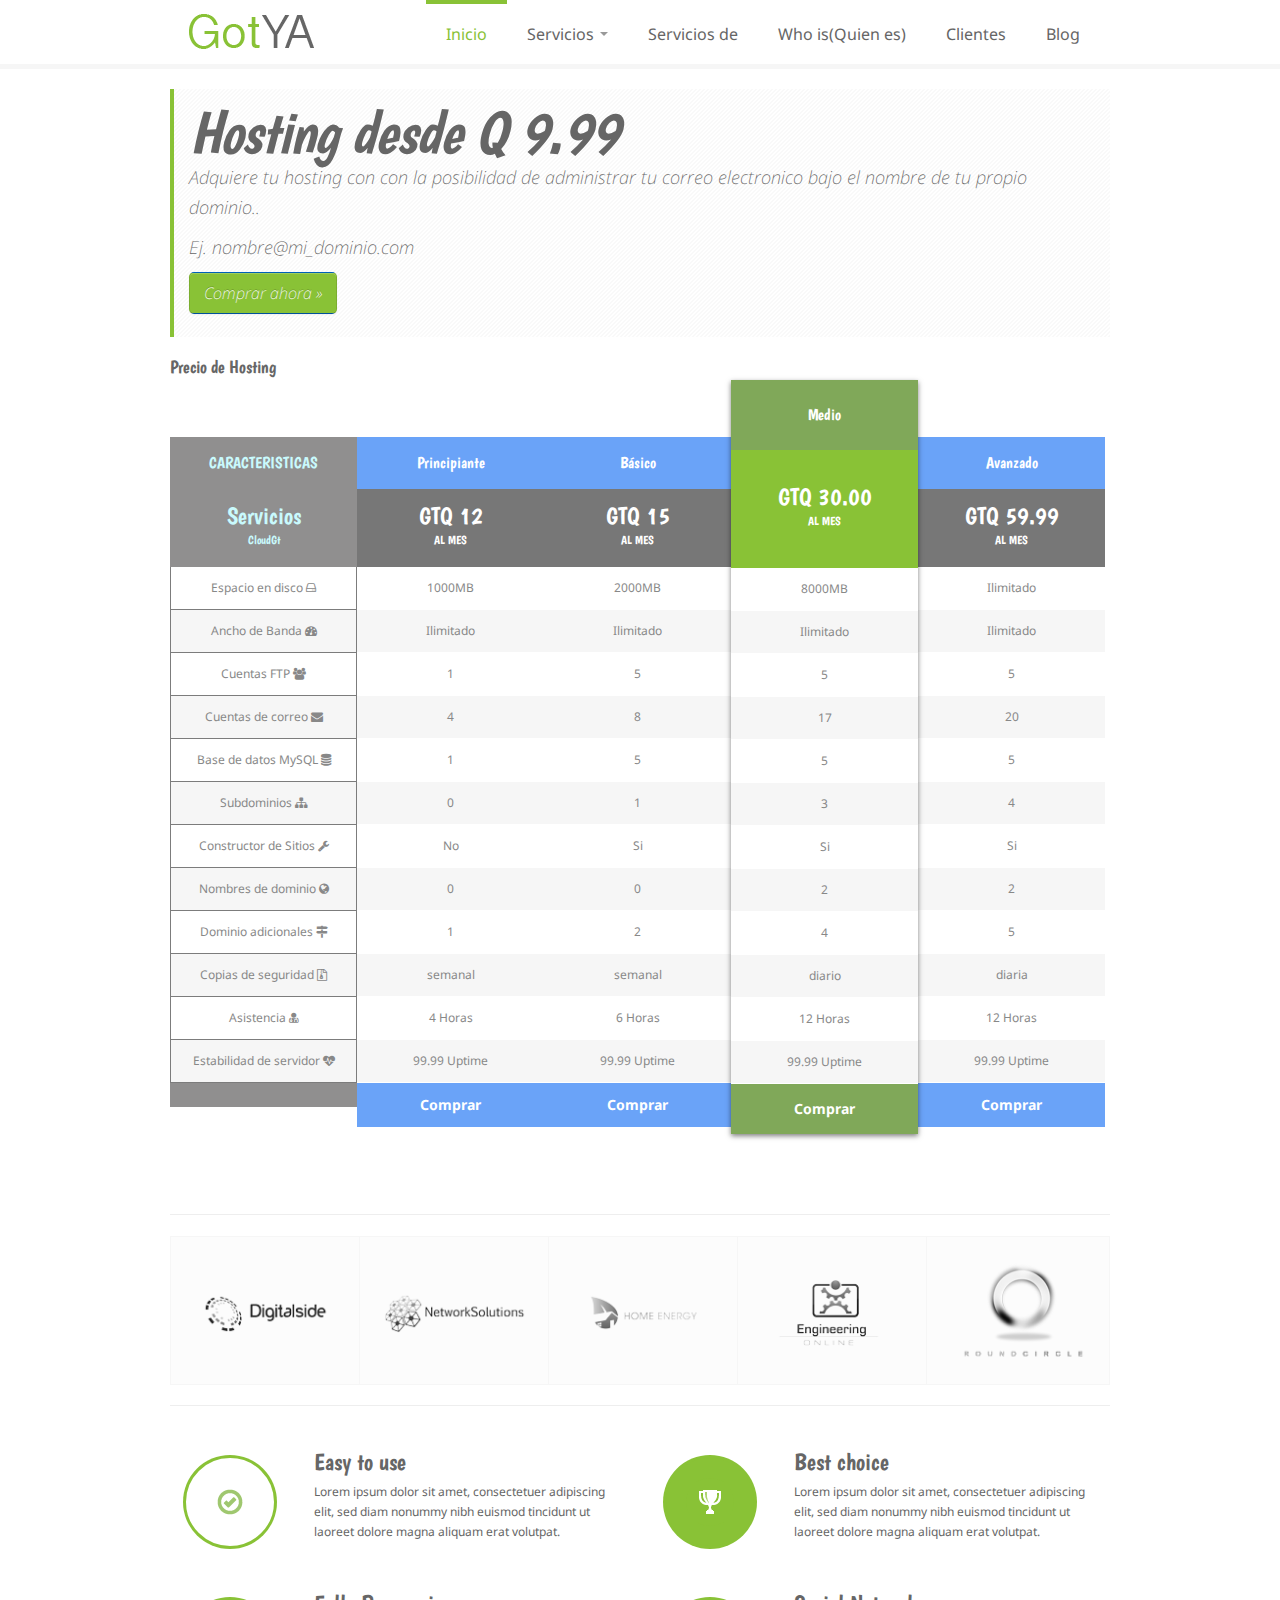
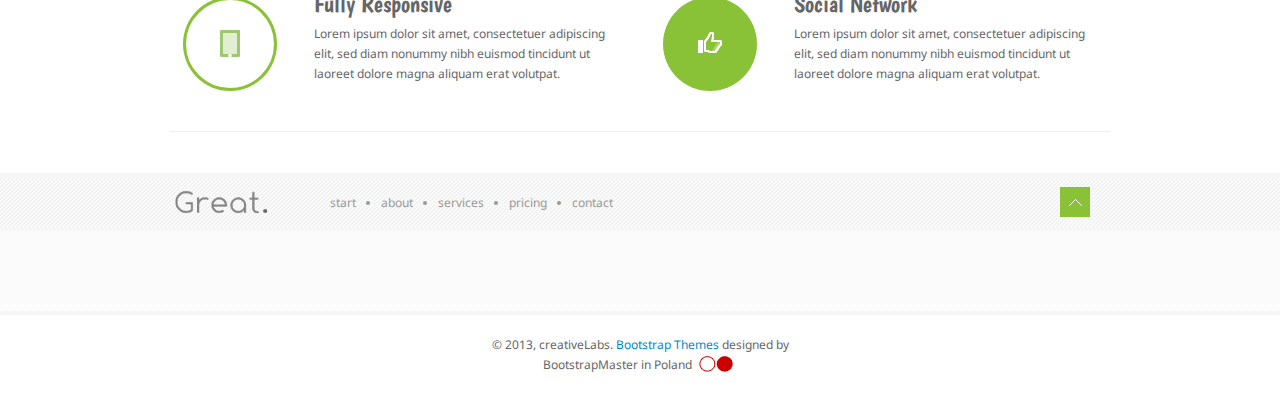
<file: index.html>
<!DOCTYPE html>
<html lang="en">
<head>

	<!-- start: Meta -->
	<meta charset="utf-8">
	<title>CloudGt</title> 
	<meta name="description" content="Hosting guatemala"/>
	<meta name="keywords" content="Hosting, guatemala, barato, free" />
	<meta name="author" content="CloudGT"/>
	<!-- end: Meta -->
	
	<!-- start: Mobile Specific -->
	<meta name="viewport" content="width=device-width, initial-scale=1, maximum-scale=1">
	<!-- end: Mobile Specific -->
	
	<!-- start: Facebook Open Graph -->
	<meta property="og:title" content=""/>
	<meta property="og:description" content=""/>
	<meta property="og:type" content=""/>
	<meta property="og:url" content=""/>
	<meta property="og:image" content=""/>
	<!-- end: Facebook Open Graph -->

    <!-- start: CSS -->
    <link href="css/bootstrap.css" rel="stylesheet">
    <link href="css/bootstrap-responsive.css" rel="stylesheet">
	<link href="css/style.css" rel="stylesheet">
	<link rel="stylesheet" href="css/font-awesome.min.css">
	<link rel="stylesheet" type="text/css" href="http://fonts.googleapis.com/css?family=Droid+Sans:400,700">
	<link rel="stylesheet" type="text/css" href="http://fonts.googleapis.com/css?family=Droid+Serif">
	<link rel="stylesheet" type="text/css" href="http://fonts.googleapis.com/css?family=Boogaloo">
	<link rel="stylesheet" type="text/css" href="http://fonts.googleapis.com/css?family=Economica:700,400italic">
	<!-- end: CSS -->

    <!-- Le HTML5 shim, for IE6-8 support of HTML5 elements -->
    <!--[if lt IE 9]>
      <script src="http://html5shim.googlecode.com/svn/trunk/html5.js"></script>
    <![endif]-->

</head>
<body>
	
	<!--start: Header -->
	<header>
		
		<!--start: Container -->
		<div class="container">
			
			<!--start: Row -->
			<div class="row">
					
				<!--start: Logo -->
				<div class="logo span3">
						
					<a class="brand" href="#"><img src="img/logo.png" alt="Logo"></a>
						
				</div>
				<!--end: Logo -->
					
				<!--start: Navigation -->
				<div class="span9">
					
					<div class="navbar navbar-inverse">
			    		<div class="navbar-inner">
			          		<a class="btn btn-navbar" data-toggle="collapse" data-target=".nav-collapse">
			            		<span class="icon-bar"></span>
			            		<span class="icon-bar"></span>
			            		<span class="icon-bar"></span>
			          		</a>
			          		<div class="nav-collapse collapse">
			            		<ul class="nav">
			              			<li class="active"><a href="index.html">Inicio</a></li>
			              			<li class="dropdown">
			                			<a href="#" class="dropdown-toggle" data-toggle="dropdown">Servicios <b class="caret"></b></a>
			                			<ul class="dropdown-menu">
			                  				<li><a href="#">Diseño web</a></li>
			                  				<li><a href="#">Desarrollo de aplicaciones</a></li>
			                  				<li><a href="#">Hosting</a></li>
			                  				<li class="divider"></li>
			                  				<li class="nav-header">Soporte Técnico</li>
			                  				<li><a href="#">Mantenimiento de equipos</a></li>
			                  				<li><a href="#">Venta de suministros</a></li>
			                			</ul>
			              			</li>
			              			<li><a href="about.html">Servicios de</a></li>
									<li><a href="services.html">Who is(Quien es)</a></li>
									<li><a href="pricing.html">Clientes</a></li>
			              			<li><a href="contact.html">Blog</a></li>
			            		</ul>
			          		</div>
			        	</div>
			      	</div>
					
				</div>	
				<!--end: Navigation -->
					
			</div>
			<!--end: Row -->
			
		</div>
		<!--end: Container-->			
			
	</header>
	<!--end: Header-->
	
	
	<!--start: Wrapper-->
	<div id="wrapper">
				
		<!--start: Container -->
    	<div class="container">
    		<div class="hero-unit">
		        <h1>Hosting desde Q 9.99</h1>
		        <p>Adquiere tu hosting con con la posibilidad de administrar tu correo electronico bajo el nombre de tu propio dominio..</p><p>Ej. nombre@mi_dominio.com</p>
		        <p><a href="#" class="btn btn-primary btn-large">Comprar ahora »</a></p>
	      	</div>
	
			<!--start: Wrapper-->
			<div id="wrapper">
						
				<!-- start: Container -->
				<div class="container">

					<!-- start: Table -->

					<h4>Precio de Hosting</h4>

					<div class="five-tables">
						<div class="pricing-table">
							<div class="color-items">
								<h3>CARACTERISTICAS</h3>
								<h4><span class="price">Servicios</span> <span class="time">CloudGt</span></h4>
								<ul>
									<li>Espacio en disco <i class="fa fa-hdd-o" aria-hidden="true"></i></li>
									<li>Ancho de Banda <i class="fa fa-tachometer" aria-hidden="true"></i></li>
									<li>Cuentas FTP <i class="fa fa-users" aria-hidden="true"></i></li>
									<li>Cuentas de correo <i class="fa fa-envelope" aria-hidden="true"></i></li>
									<li>Base de datos MySQL <i class="fa fa-database" aria-hidden="true"></i></li>
									<li>Subdominios <i class="fa fa-sitemap" aria-hidden="true"></i></li>
									<li>Constructor de Sitios <i class="fa fa-wrench" aria-hidden="true"></i>
</li>
									<li>Nombres de dominio <i class="fa fa-globe" aria-hidden="true"></i></li>
									<li>Dominio adicionales <i class="fa fa-map-signs" aria-hidden="true"></i></li>
									<li>Copias de seguridad <i class="fa fa-file-archive-o" aria-hidden="true"></i>
</li>
									<li>Asistencia <i class="fa fa-user-md" aria-hidden="true"></i></li>
									<li>Estabilidad de servidor <i class="fa fa-heartbeat" aria-hidden="true"></i>
</li>
								</ul>
								<a href="#" class="buy"><span></span></a>
							</div>
						</div>


						<div class="pricing-table">
							<div class="color-666777">
								<h3>Principiante</h3>
								<h4><span class="price">GTQ 12</span> <span class="time">AL MES</span></h4>
								<ul>
									<li>1000MB </li>
									<li>Ilimitado </li>
									<li>1 </li>
									<li>4 </li>
									<li>1 </li>
									<li>0 </li>
									<li>No</li>
									<li>0 </li>
									<li>1 </li>
									<li>semanal</li>
									<li>4 Horas</li>
									<li>99.99 Uptime</li>
								</ul>
								<a href="#" class="buy"><span>Comprar</span></a>
							</div>
						</div>

						<div class="pricing-table">
							<div class="color-666777">
								<h3>Básico</h3>
								<h4><span class="price">GTQ 15</span> <span class="time">AL MES</span></h4>
								<ul>
									<li>2000MB </li>
									<li>Ilimitado </li>
									<li>5 </li>
									<li>8 </li>
									<li>5 </li>
									<li>1 </li>
									<li>Si</li>
									<li>0 </li>
									<li>2 </li>
									<li>semanal</li>
									<li>6 Horas</li>
									<li>99.99 Uptime</li>
								</ul>
								<a href="#" class="buy"><span>Comprar</span></a>
							</div>
						</div>
						<div class="pricing-table best-option">
							<div class="color-custom">
								<h3>Medio</h3>
								<h4><span class="price">GTQ 30.00</span> <span class="time">AL MES</span></h4>
								<ul>
									<li>8000MB </li>
									<li>Ilimitado </li>
									<li>5 </li>
									<li>17 </li>
									<li>5 </li>
									<li>3 </li>
									<li>Si</li>
									<li>2 </li>
									<li>4 </li>
									<li>diario</li>
									<li>12 Horas</li>
									<li>99.99 Uptime</li>
								</ul>
								<a href="#" class="buy"><span>Comprar</span></a>
							</div>
						</div>

						<div class="pricing-table">
							<div class="color-666777">
								<h3>Avanzado</h3>
								<h4><span class="price">GTQ 59.99</span> <span class="time">AL MES</span></h4>
								<ul>
									<li>Ilimitado </li>
									<li>Ilimitado </li>
									<li>5 </li>
									<li>20 </li>
									<li>5 </li>
									<li>4 </li>
									<li>Si</li>
									<li>2 </li>
									<li>5 </li>
									<li>diaria</li>
									<li>12 Horas</li>
									<li>99.99 Uptime</li>
								</ul>
								<a href="#" class="buy"><span>Comprar</span></a>
							</div>
						</div>

					</div>
					<!-- end: Table -->

				</div>
				<!-- end: Container -->

						
			</div>
			<!-- end: Wrapper  -->		

      		
      		
			<hr>
		
			<!-- start Clients List -->	
			<div class="clients-carousel">
		
				<ul class="slides clients">
					<li><img src="img/logos/1.png" alt=""/></li>
					<li><img src="img/logos/2.png" alt=""/></li>	
					<li><img src="img/logos/3.png" alt=""/></li>
					<li><img src="img/logos/4.png" alt=""/></li>
					<li><img src="img/logos/5.png" alt=""/></li>
					<li><img src="img/logos/6.png" alt=""/></li>
					<li><img src="img/logos/7.png" alt=""/></li>
					<li><img src="img/logos/8.png" alt=""/></li>
					<li><img src="img/logos/9.png" alt=""/></li>
					<li><img src="img/logos/10.png" alt=""/></li>		
				</ul>
		
			</div>
			<!-- end Clients List -->
		
			<hr>
			
			<!-- start: Row -->
			<div class="row">
				
				<!-- start: Icon Boxes -->
				<div class="icons-box-vert-container">

					<!-- start: Icon Box Start -->
					<div class="span6">
						<div class="icons-box-vert">
							<i class="ico-ok ico-color circle-color big"></i>
							<div class="icons-box-vert-info">
								<h3>Easy to use</h3>
								<p>Lorem ipsum dolor sit amet, consectetuer adipiscing elit, sed diam nonummy nibh euismod tincidunt ut laoreet dolore magna aliquam erat volutpat.</p>
							</div>
							<div class="clear"></div>
						</div>
					</div>
					<!-- end: Icon Box-->

					<!-- start: Icon Box Start -->
					<div class="span6">
						<div class="icons-box-vert">
							<i class="ico-cup  ico-white circle-color-full big-color"></i>
							<div class="icons-box-vert-info">
								<h3>Best choice</h3>
								<p>Lorem ipsum dolor sit amet, consectetuer adipiscing elit, sed diam nonummy nibh euismod tincidunt ut laoreet dolore magna aliquam erat volutpat.</p>
							</div>
							<div class="clear"></div>
						</div>
					</div>
					<!-- end: Icon Box -->

					<!-- start: Icon Box Start -->
					<div class="span6">
						<div class="icons-box-vert">
							<i class="ico-ipad ico-color circle-color big"></i>
							<div class="icons-box-vert-info">
								<h3>Fully Responsive</h3>
								<p>Lorem ipsum dolor sit amet, consectetuer adipiscing elit, sed diam nonummy nibh euismod tincidunt ut laoreet dolore magna aliquam erat volutpat.</p>
							</div>
							<div class="clear"></div>
						</div>
					</div>
					<!-- end: Icon Box -->

					<!-- start: Icon Box Start -->
					<div class="span6">
						<div class="icons-box-vert">
							<i class="ico-thumbs-up  ico-white circle-color-full big-color"></i>
							<div class="icons-box-vert-info">
								<h3>Social Network</h3>
								<p>Lorem ipsum dolor sit amet, consectetuer adipiscing elit, sed diam nonummy nibh euismod tincidunt ut laoreet dolore magna aliquam erat volutpat.</p>
							</div>
							<div class="clear"></div>
						</div>
					</div>
					<!-- end: Icon Box -->

				</div>
				<!-- end: Icon Boxes -->
				<div class="clear"></div>
			</div>
			<!-- end: Row -->
			
			<hr>
			
		</div>
		<!--end: Container-->
	
	</div>
	<!-- end: Wrapper  -->			

    <!-- start: Footer Menu -->
	<div id="footer-menu" class="hidden-tablet hidden-phone">

		<!-- start: Container -->
		<div class="container">
			
			<!-- start: Row -->
			<div class="row">

				<!-- start: Footer Menu Logo -->
				<div class="span2">
					<div id="footer-menu-logo">
						<a href="#"><img src="img/logo-footer-menu.png" alt="logo" /></a>
					</div>
				</div>
				<!-- end: Footer Menu Logo -->

				<!-- start: Footer Menu Links-->
				<div class="span9">
					
					<div id="footer-menu-links">

						<ul id="footer-nav">

							<li><a href="index.html">Start</a></li>

							<li><a href="about.html">About</a></li>

							<li><a href="services.html">Services</a></li>

							<li><a href="pricing.html">Pricing</a></li>
							
							<li><a href="contact.html">Contact</a></li>

						</ul>

					</div>
					
				</div>
				<!-- end: Footer Menu Links-->

				<!-- start: Footer Menu Back To Top -->
				<div class="span1">
						
					<div id="footer-menu-back-to-top">
						<a href="#"></a>
					</div>
				
				</div>
				<!-- end: Footer Menu Back To Top -->
			
			</div>
			<!-- end: Row -->
			
		</div>
		<!-- end: Container  -->	

	</div>	
	<!-- end: Footer Menu -->

	<!-- start: Footer -->
	<div id="footer">
		
		<!-- start: Container -->
		<div class="container">
			
			<!-- start: Row -->
			<!-- end: Row -->	
			
		</div>
		<!-- end: Container  -->

	</div>
	<!-- end: Footer -->

	<!-- start: Copyright -->
	<div id="copyright">
	
		<!-- start: Container -->
		<div class="container">
		
			<p>
				&copy; 2013, creativeLabs. <a href="http://bootstrapmaster.com" alt="Bootstrap Themes">Bootstrap Themes</a> designed by BootstrapMaster in Poland <img src="img/poland2.png" alt="Poland" style="margin-top:-4px">
			</p>
	
		</div>
		<!-- end: Container  -->
		
	</div>	
	<!-- end: Copyright -->

<!-- start: Java Script -->
<!-- Placed at the end of the document so the pages load faster -->
<script src="js/jquery-1.8.2.js"></script>
<script src="js/bootstrap.js"></script>
<script src="js/flexslider.js"></script>
<script src="js/carousel.js"></script>
<script src="js/jquery.cslider.js"></script>
<script src="js/slider.js"></script>
<script defer="defer" src="js/custom.js"></script>
<!-- end: Java Script -->

</body>
</html>
</file>
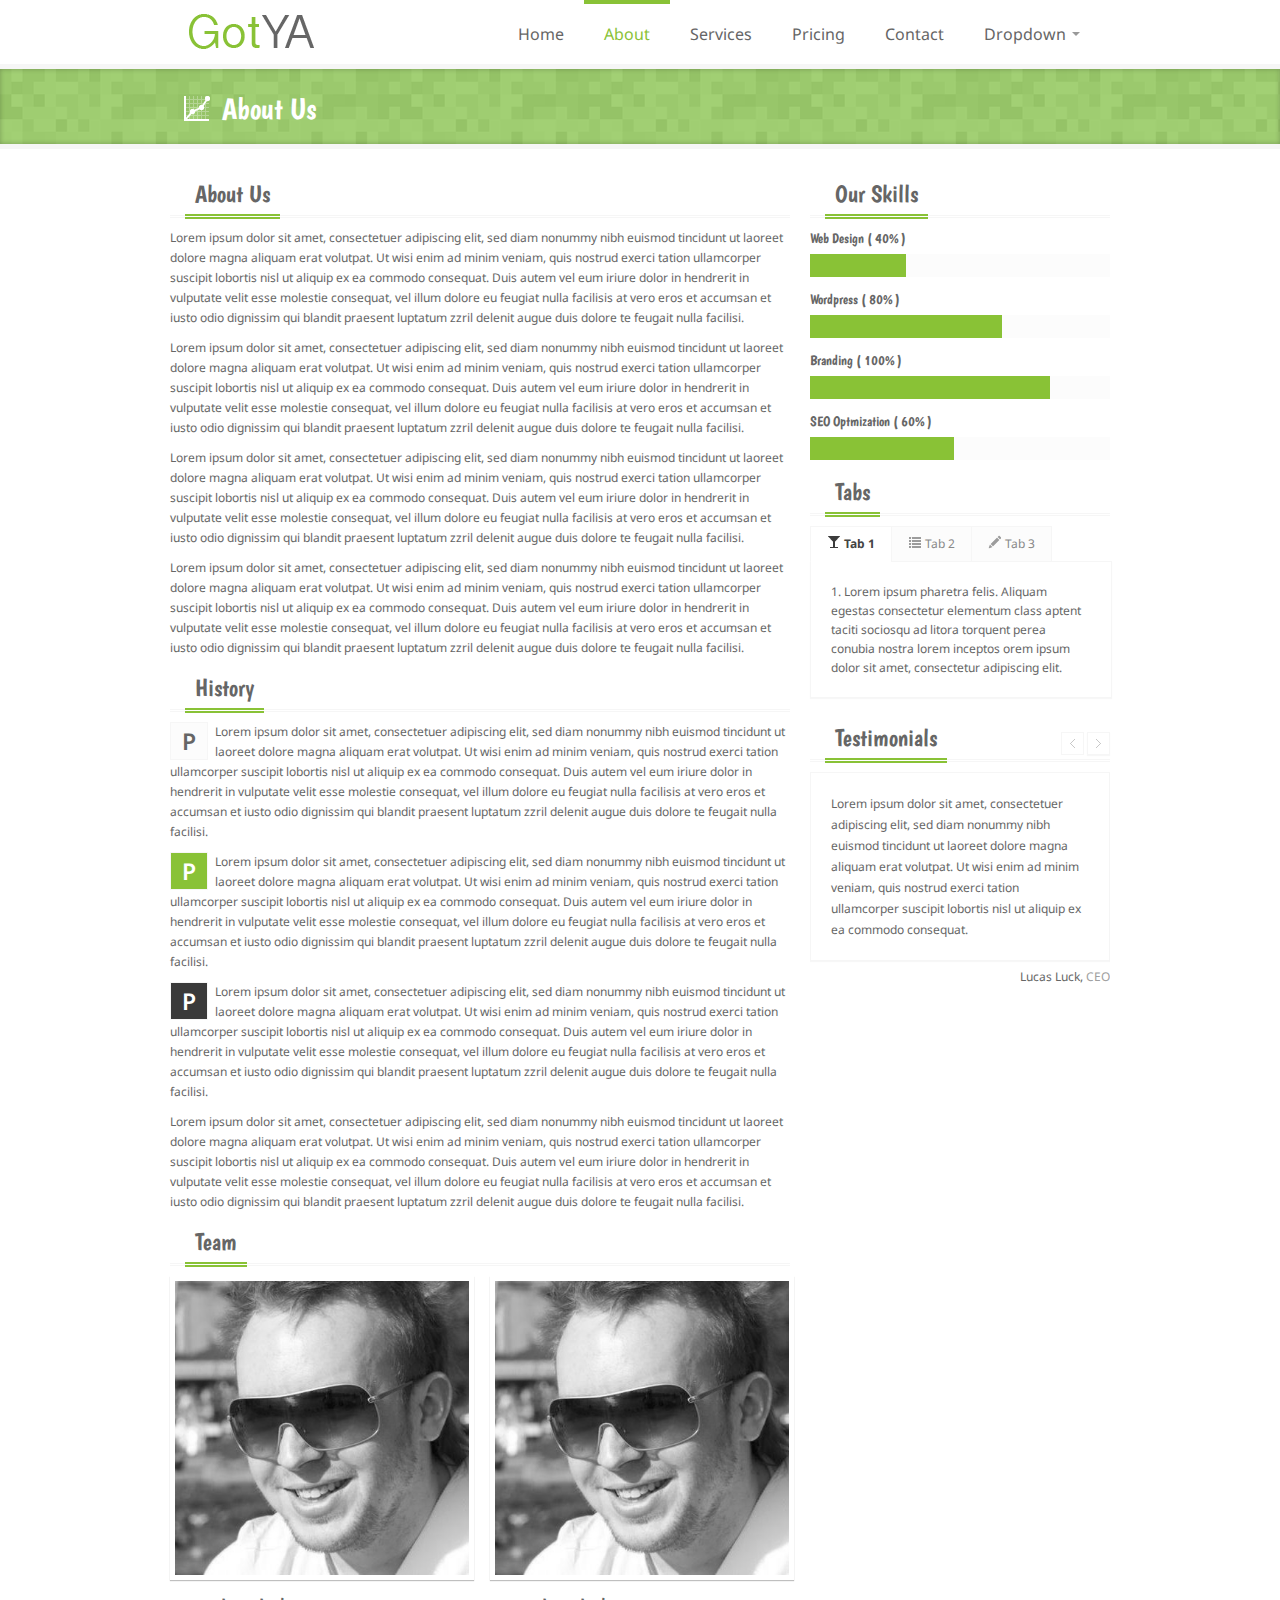
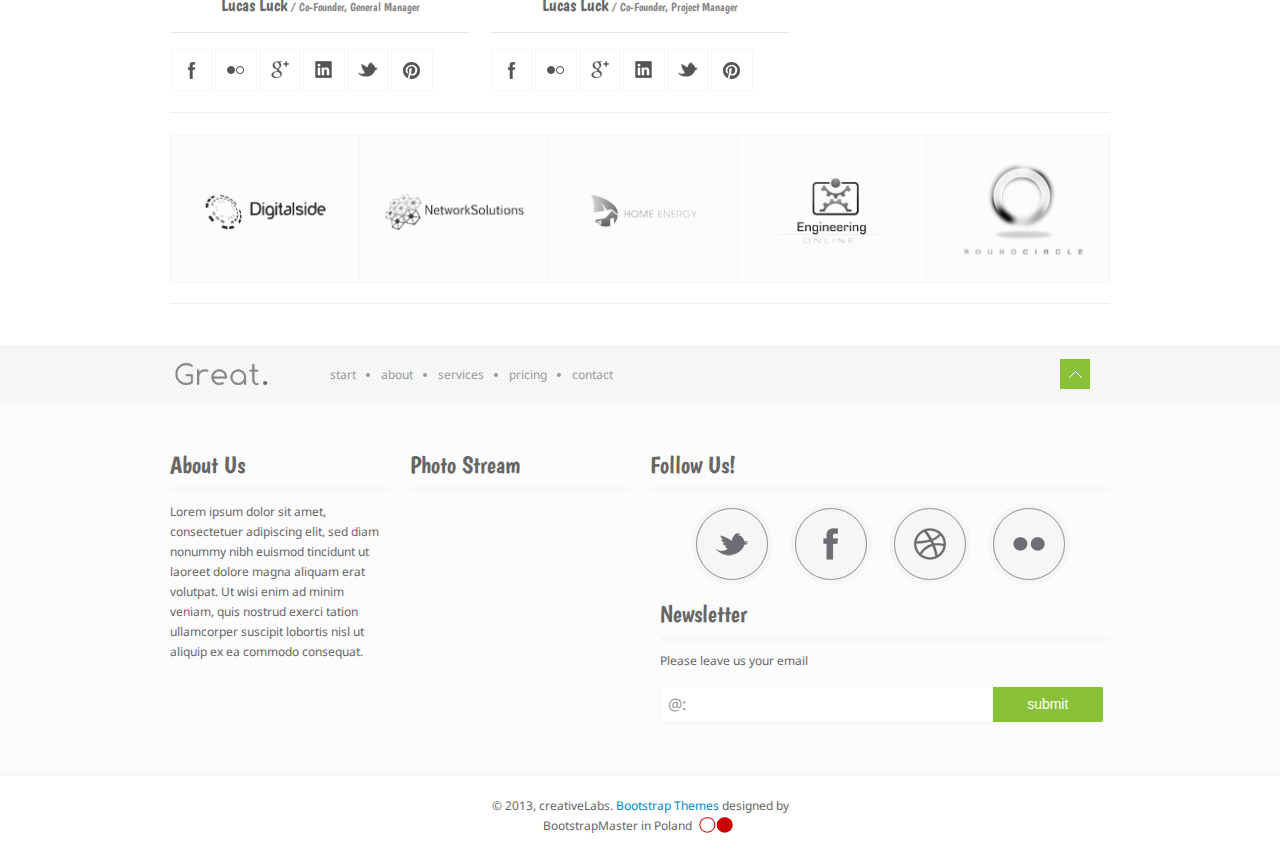
<file: about.html>
<!DOCTYPE html>
<html lang="en">
<head>

	<!-- start: Meta -->
	<meta charset="utf-8">
	<title>GotYA FREE BOOTSTRAP THEME by BootstrapMaster</title> 
	<meta name="description" content="GotYa Free Bootstrap Theme"/>
	<meta name="keywords" content="Template, Theme, web, html5, css3, Bootstrap" />
	<meta name="author" content="Łukasz Holeczek from creativeLabs"/>
	<!-- end: Meta -->
	
	<!-- start: Mobile Specific -->
	<meta name="viewport" content="width=device-width, initial-scale=1, maximum-scale=1">
	<!-- end: Mobile Specific -->
	
	<!-- start: Facebook Open Graph -->
	<meta property="og:title" content=""/>
	<meta property="og:description" content=""/>
	<meta property="og:type" content=""/>
	<meta property="og:url" content=""/>
	<meta property="og:image" content=""/>
	<!-- end: Facebook Open Graph -->

    <!-- start: CSS -->
    <link href="css/bootstrap.css" rel="stylesheet">
    <link href="css/bootstrap-responsive.css" rel="stylesheet">
	<link href="css/style.css" rel="stylesheet">
	<link rel="stylesheet" type="text/css" href="http://fonts.googleapis.com/css?family=Droid+Sans:400,700">
	<link rel="stylesheet" type="text/css" href="http://fonts.googleapis.com/css?family=Droid+Serif">
	<link rel="stylesheet" type="text/css" href="http://fonts.googleapis.com/css?family=Boogaloo">
	<link rel="stylesheet" type="text/css" href="http://fonts.googleapis.com/css?family=Economica:700,400italic">
	<!-- end: CSS -->

    <!-- Le HTML5 shim, for IE6-8 support of HTML5 elements -->
    <!--[if lt IE 9]>
      <script src="http://html5shim.googlecode.com/svn/trunk/html5.js"></script>
    <![endif]-->

</head>
<body>
	
	<!--start: Header -->
	<header>
		
		<!--start: Container -->
		<div class="container">
			
			<!--start: Row -->
			<div class="row">
					
				<!--start: Logo -->
				<div class="logo span3">
						
					<a class="brand" href="#"><img src="img/logo.png"></a>
						
				</div>
				<!--end: Logo -->
					
				<!--start: Navigation -->
				<div class="span9">
						
					<div class="navbar navbar-inverse">
			    		<div class="navbar-inner">
			        		<div class="container">
			          			<a class="btn btn-navbar" data-toggle="collapse" data-target=".nav-collapse">
			            			<span class="icon-bar"></span>
			            			<span class="icon-bar"></span>
			            			<span class="icon-bar"></span>
			          			</a>
			          			<div class="nav-collapse collapse">
			            			<ul class="nav">
			              				<li><a href="index.html">Home</a></li>
			              				<li class="active"><a href="about.html">About</a></li>
										<li><a href="services.html">Services</a></li>
										<li><a href="pricing.html">Pricing</a></li>
			              				<li><a href="contact.html">Contact</a></li>
			              				<li class="dropdown">
			                				<a href="#" class="dropdown-toggle" data-toggle="dropdown">Dropdown <b class="caret"></b></a>
			                				<ul class="dropdown-menu">
			                  					<li><a href="#">Action</a></li>
			                  					<li><a href="#">Another action</a></li>
			                  					<li><a href="#">Something else here</a></li>
			                  					<li class="divider"></li>
			                  					<li class="nav-header">Nav header</li>
			                  					<li><a href="#">Separated link</a></li>
			                  					<li><a href="#">One more separated link</a></li>
			                				</ul>
			              				</li>
			            			</ul>
			          			</div>
			        		</div>
			      		</div>
			    	</div>
					
				</div>	
				<!--end: Navigation -->
					
			</div>
			<!--end: Row -->
			
		</div>
		<!--end: Container-->			
			
	</header>
	<!--end: Header-->
	
	<!-- start: Page Title -->
	<div id="page-title">

		<div id="page-title-inner">

			<!-- start: Container -->
			<div class="container">

				<h2><i class="ico-stats ico-white"></i>About Us</h2>

			</div>
			<!-- end: Container  -->

		</div>	

	</div>
	<!-- end: Page Title -->
	
	<!--start: Wrapper-->
	<div id="wrapper">
				
		<!--start: Container -->
    	<div class="container">
	
			<!--start: Row -->
	    	<div class="row">
		
				<div class="span8">
					
					<!-- start: About Us -->
					<div id="about">
						<div class="title"><h3>About Us</h3></div>
						<p>
							Lorem ipsum dolor sit amet, consectetuer adipiscing elit, sed diam nonummy nibh euismod tincidunt ut laoreet dolore magna aliquam erat volutpat. Ut wisi enim ad minim veniam, quis nostrud exerci tation ullamcorper suscipit lobortis nisl ut aliquip ex ea commodo consequat. Duis autem vel eum iriure dolor in hendrerit in vulputate velit esse molestie consequat, vel illum dolore eu feugiat nulla facilisis at vero eros et accumsan et iusto odio dignissim qui blandit praesent luptatum zzril delenit augue duis dolore te feugait nulla facilisi.
						</p>
						<p>
							Lorem ipsum dolor sit amet, consectetuer adipiscing elit, sed diam nonummy nibh euismod tincidunt ut laoreet dolore magna aliquam erat volutpat. Ut wisi enim ad minim veniam, quis nostrud exerci tation ullamcorper suscipit lobortis nisl ut aliquip ex ea commodo consequat. Duis autem vel eum iriure dolor in hendrerit in vulputate velit esse molestie consequat, vel illum dolore eu feugiat nulla facilisis at vero eros et accumsan et iusto odio dignissim qui blandit praesent luptatum zzril delenit augue duis dolore te feugait nulla facilisi.
						</p>
						<p>
							Lorem ipsum dolor sit amet, consectetuer adipiscing elit, sed diam nonummy nibh euismod tincidunt ut laoreet dolore magna aliquam erat volutpat. Ut wisi enim ad minim veniam, quis nostrud exerci tation ullamcorper suscipit lobortis nisl ut aliquip ex ea commodo consequat. Duis autem vel eum iriure dolor in hendrerit in vulputate velit esse molestie consequat, vel illum dolore eu feugiat nulla facilisis at vero eros et accumsan et iusto odio dignissim qui blandit praesent luptatum zzril delenit augue duis dolore te feugait nulla facilisi.
						</p>
						<p>
							Lorem ipsum dolor sit amet, consectetuer adipiscing elit, sed diam nonummy nibh euismod tincidunt ut laoreet dolore magna aliquam erat volutpat. Ut wisi enim ad minim veniam, quis nostrud exerci tation ullamcorper suscipit lobortis nisl ut aliquip ex ea commodo consequat. Duis autem vel eum iriure dolor in hendrerit in vulputate velit esse molestie consequat, vel illum dolore eu feugiat nulla facilisis at vero eros et accumsan et iusto odio dignissim qui blandit praesent luptatum zzril delenit augue duis dolore te feugait nulla facilisi.
						</p>
					</div>	
					<!-- end: About Us -->

					<!-- start: History -->
					<div id="history">
						<div class="title"><h3>History</h3></div>
						<p>
							<span class="dropcap">P</span>Lorem ipsum dolor sit amet, consectetuer adipiscing elit, sed diam nonummy nibh euismod tincidunt ut laoreet dolore magna aliquam erat volutpat. Ut wisi enim ad minim veniam, quis nostrud exerci tation ullamcorper suscipit lobortis nisl ut aliquip ex ea commodo consequat. Duis autem vel eum iriure dolor in hendrerit in vulputate velit esse molestie consequat, vel illum dolore eu feugiat nulla facilisis at vero eros et accumsan et iusto odio dignissim qui blandit praesent luptatum zzril delenit augue duis dolore te feugait nulla facilisi.
						</p>
						<p>
							<span class="dropcap color">P</span>Lorem ipsum dolor sit amet, consectetuer adipiscing elit, sed diam nonummy nibh euismod tincidunt ut laoreet dolore magna aliquam erat volutpat. Ut wisi enim ad minim veniam, quis nostrud exerci tation ullamcorper suscipit lobortis nisl ut aliquip ex ea commodo consequat. Duis autem vel eum iriure dolor in hendrerit in vulputate velit esse molestie consequat, vel illum dolore eu feugiat nulla facilisis at vero eros et accumsan et iusto odio dignissim qui blandit praesent luptatum zzril delenit augue duis dolore te feugait nulla facilisi.
						</p>
						<p>
							<span class="dropcap dark">P</span>Lorem ipsum dolor sit amet, consectetuer adipiscing elit, sed diam nonummy nibh euismod tincidunt ut laoreet dolore magna aliquam erat volutpat. Ut wisi enim ad minim veniam, quis nostrud exerci tation ullamcorper suscipit lobortis nisl ut aliquip ex ea commodo consequat. Duis autem vel eum iriure dolor in hendrerit in vulputate velit esse molestie consequat, vel illum dolore eu feugiat nulla facilisis at vero eros et accumsan et iusto odio dignissim qui blandit praesent luptatum zzril delenit augue duis dolore te feugait nulla facilisi.
						</p>
						<p>
							Lorem ipsum dolor sit amet, consectetuer adipiscing elit, sed diam nonummy nibh euismod tincidunt ut laoreet dolore magna aliquam erat volutpat. Ut wisi enim ad minim veniam, quis nostrud exerci tation ullamcorper suscipit lobortis nisl ut aliquip ex ea commodo consequat. Duis autem vel eum iriure dolor in hendrerit in vulputate velit esse molestie consequat, vel illum dolore eu feugiat nulla facilisis at vero eros et accumsan et iusto odio dignissim qui blandit praesent luptatum zzril delenit augue duis dolore te feugait nulla facilisi.
						</p>
					</div>	
					<!-- end: History -->

					<!-- start: Team -->	
					<div id="team">
						
						<div class="title"><h3>Team</h3></div>
						
						<!-- start: Row -->
						<div class="row">
						
							<!-- start: About Member -->
							<div class="span4">
								<div class="avatar view-team">
									<img src="img/team_member.jpg" alt="team member">
									<div class="mask">
										<h2>About Me</h2>
										<p>
											Lorem ipsum dolor sit amet, consectetuer adipiscing elit, sed diam nonummy nibh euismod tincidunt ut laoreet dolore magna aliquam erat volutpat. Ut wisi enim ad minim veniam, quis nostrud exerci tation ullamcorper suscipit lobortis nisl ut aliquip ex ea commodo consequat. 
										</p>
										<a href="#" class="info">My Personal Page</a>
									</div>
								</div>
								<div class="clear"></div>
								<div class="team-name">Lucas Luck <span> / Co-Founder, General Manager</span></div>
								<div class="social_profiles">
									<ul class="social-bookmarks">
										<li class="facebook"><a href="">facebook</a></li>
										<li class="flickr"><a href="">flickr</a></li>
										<li class="googleplus"><a href="#">googleplus</a></li>
										<li class="linkedin"><a href="#">linkedin</a></li>
										<li class="twitter"><a href="#">twitter</a></li>
										<li class="pinterest"><a href="#">pinterest</a></li>
									</ul>
								</div>	
							</div>
							<!-- end: About Member -->

							<!-- start: About Member -->
							<div class="span4">
								<div class="avatar view-team">
									<img src="img/team_member.jpg" alt="team member">
									<div class="mask">
										<h2>About Me</h2>
										<p>
											Lorem ipsum dolor sit amet, consectetuer adipiscing elit, sed diam nonummy nibh euismod tincidunt ut laoreet dolore magna aliquam erat volutpat. Ut wisi enim ad minim veniam, quis nostrud exerci tation ullamcorper suscipit lobortis nisl ut aliquip ex ea commodo consequat. 
										</p>
										<a href="#" class="info">My Personal Page</a>
									</div>
								</div>
								<div class="clear"></div>
								<div class="team-name">Lucas Luck <span> / Co-Founder, Project Manager</span></div>
								<div class="social_profiles">
									<ul class="social-bookmarks">
										<li class="facebook"><a href="">facebook</a></li>
										<li class="flickr"><a href="">flickr</a></li>
										<li class="googleplus"><a href="#">googleplus</a></li>
										<li class="linkedin"><a href="#">linkedin</a></li>
										<li class="twitter"><a href="#">twitter</a></li>
										<li class="pinterest"><a href="#">pinterest</a></li>
									</ul>
								</div>	
							</div>
							<!-- end: About Member -->	
						
						</div>
						<!-- end: Row -->

					</div>
					<!-- end: Team -->
					
					
				</div>	
				
				<div class="span4">
					
					<!-- start: Sidebar -->
					<div id="sidebar">

						<!-- start: Skills -->
				       	<div class="title"><h3>Our Skills</h3></div>
				       	<ul class="progress-bar">
				        	<li>
				            	<h5>Web Design ( 40% )</h5>
				            	<div class="meter"><span style="width: 40%"></span></div><!-- Edite width here -->
				          	</li>
				          	<li>
				            	<h5>Wordpress ( 80% )</h5>
				            	<div class="meter"><span style="width: 80%"></span></div><!-- Edite width here -->
				          	</li>
				          	<li>
				            	<h5>Branding ( 100% )</h5>
				            	<div class="meter"><span style="width: 100%"></span></div><!-- Edite width here -->
				          	</li>
				          	<li>
				            	<h5>SEO Optmization ( 60% )</h5>
				            	<div class="meter"><span style="width: 60%"></span></div><!-- Edite width here -->
				          	</li>
				      	</ul>
				      	<!-- end: Skills -->

						<!-- start: Tabs -->
						<div class="title"><h3>Tabs</h3></div>

						<ul class="tabs-nav">
							<li class="active"><a href="#tab1"><i class="mini-ico-glass"></i> Tab 1</a></li>
							<li><a href="#tab2"><i class="mini-ico-list"></i> Tab 2</a></li>
							<li><a href="#tab3"><i class="mini-ico-pencil"></i> Tab 3</a></li>
						</ul>

						<div class="tabs-container">
							<div class="tab-content" id="tab1">1. Lorem ipsum pharetra felis. Aliquam egestas consectetur elementum class aptent taciti sociosqu ad litora torquent perea conubia nostra lorem inceptos orem ipsum dolor sit amet, consectetur adipiscing elit.</div>
							<div class="tab-content" id="tab2">2. Lorem ipsum pharetra felis. Aliquam egestas consectetur elementum class aptent taciti sociosqu ad litora torquent perea conubia nostra lorem inceptos orem ipsum dolor sit amet, consectetur adipiscing elit.</div>
							<div class="tab-content" id="tab3">3. Lorem ipsum pharetra felis. Aliquam egestas consectetur elementum class aptent taciti sociosqu ad litora torquent perea conubia nostra lorem inceptos orem ipsum dolor sit amet, consectetur adipiscing elit.</div>
						</div>
						<!-- end: Tabs -->

						<!-- start: Testimonials-->

						<div class="testimonial-container">

							<div class="title"><h3>Testimonials</h3></div>

								<div class="testimonials-carousel" data-autorotate="3000">

									<ul class="carousel">

										<li class="testimonial">
											<div class="testimonials">Lorem ipsum dolor sit amet, consectetuer adipiscing elit, sed diam nonummy nibh euismod tincidunt ut laoreet dolore magna aliquam erat volutpat. Ut wisi enim ad minim veniam, quis nostrud exerci tation ullamcorper suscipit lobortis nisl ut aliquip ex ea commodo consequat.</div>
											<div class="testimonials-bg"></div>
											<div class="testimonials-author">Lucas Luck, <span>CEO</span></div>
										</li>

										<li class="testimonial">
											<div class="testimonials">Lorem ipsum dolor sit amet, consectetuer adipiscing elit, sed diam nonummy nibh euismod tincidunt ut laoreet dolore magna aliquam erat volutpat. Ut wisi enim ad minim veniam, quis nostrud exerci tation ullamcorper suscipit lobortis nisl ut aliquip ex ea commodo consequat.</div>
											<div class="testimonials-bg"></div>
											<div class="testimonials-author">Lucas Luck, <span>CTO</span></div>
										</li>

										<li class="testimonial">
											<div class="testimonials">Lorem ipsum dolor sit amet, consectetuer adipiscing elit, sed diam nonummy nibh euismod tincidunt ut laoreet dolore magna aliquam erat volutpat. Ut wisi enim ad minim veniam, quis nostrud exerci tation ullamcorper suscipit lobortis nisl ut aliquip ex ea commodo consequat.</div>
											<div class="testimonials-bg"></div>
											<div class="testimonials-author">Lucas Luck, <span>COO</span></div>
										</li>

										<li class="testimonial">
											<div class="testimonials">Lorem ipsum dolor sit amet, consectetuer adipiscing elit, sed diam nonummy nibh euismod tincidunt ut laoreet dolore magna aliquam erat volutpat. Ut wisi enim ad minim veniam, quis nostrud exerci tation ullamcorper suscipit lobortis nisl ut aliquip ex ea commodo consequat.</div>
											<div class="testimonials-bg"></div>
											<div class="testimonials-author">Lucas Luck, <span>CMO</span></div>
										</li>

									</ul>

								</div>

							</div>

						<!-- end: Testimonials-->

					</div>
					<!-- end: Sidebar -->
					
				</div>
				
			</div>
			<!--end: Row-->
	
		</div>
		<!--end: Container-->
				
		<!--start: Container -->
    	<div class="container">	
      		
			<hr>
		
			<!-- start Clients List -->	
			<div class="clients-carousel">
		
				<ul class="slides clients">
					<li><img src="img/logos/1.png" alt=""/></li>
					<li><img src="img/logos/2.png" alt=""/></li>	
					<li><img src="img/logos/3.png" alt=""/></li>
					<li><img src="img/logos/4.png" alt=""/></li>
					<li><img src="img/logos/5.png" alt=""/></li>
					<li><img src="img/logos/6.png" alt=""/></li>
					<li><img src="img/logos/7.png" alt=""/></li>
					<li><img src="img/logos/8.png" alt=""/></li>
					<li><img src="img/logos/9.png" alt=""/></li>
					<li><img src="img/logos/10.png" alt=""/></li>		
				</ul>
		
			</div>
			<!-- end Clients List -->
		
			<hr>
		
		</div>
		<!--end: Container-->	

	</div>
	<!-- end: Wrapper  -->			

    <!-- start: Footer Menu -->
	<div id="footer-menu" class="hidden-tablet hidden-phone">

		<!-- start: Container -->
		<div class="container">
			
			<!-- start: Row -->
			<div class="row">

				<!-- start: Footer Menu Logo -->
				<div class="span2">
					<div id="footer-menu-logo">
						<a href="#"><img src="img/logo-footer-menu.png" alt="logo" /></a>
					</div>
				</div>
				<!-- end: Footer Menu Logo -->

				<!-- start: Footer Menu Links-->
				<div class="span9">
					
					<div id="footer-menu-links">

						<ul id="footer-nav">

							<li><a href="index.html">Start</a></li>

							<li><a href="about.html">About</a></li>

							<li><a href="services.html">Services</a></li>

							<li><a href="pricing.html">Pricing</a></li>
							
							<li><a href="contact.html">Contact</a></li>

						</ul>

					</div>
					
				</div>
				<!-- end: Footer Menu Links-->

				<!-- start: Footer Menu Back To Top -->
				<div class="span1">
						
					<div id="footer-menu-back-to-top">
						<a href="#"></a>
					</div>
				
				</div>
				<!-- end: Footer Menu Back To Top -->
			
			</div>
			<!-- end: Row -->
			
		</div>
		<!-- end: Container  -->	

	</div>	
	<!-- end: Footer Menu -->

	<!-- start: Footer -->
	<div id="footer">
		
		<!-- start: Container -->
		<div class="container">
			
			<!-- start: Row -->
			<div class="row">

				<!-- start: About -->
				<div class="span3">
					
					<h3>About Us</h3>
					<p>
						Lorem ipsum dolor sit amet, consectetuer adipiscing elit, sed diam nonummy nibh euismod tincidunt ut laoreet dolore magna aliquam erat volutpat. Ut wisi enim ad minim veniam, quis nostrud exerci tation ullamcorper suscipit lobortis nisl ut aliquip ex ea commodo consequat.
					</p>
						
				</div>
				<!-- end: About -->

				<!-- start: Photo Stream -->
				<div class="span3">
					
					<h3>Photo Stream</h3>
					<div class="flickr-widget">
							<script type="text/javascript" src="http://www.flickr.com/badge_code_v2.gne?count=9&display=latest&size=s&layout=x&source=user&user=29609591@N08"></script>
						<div class="clear"></div>
					</div>
					
				</div>
				<!-- end: Photo Stream -->

				<div class="span6">
				
					<!-- start: Follow Us -->
					<h3>Follow Us!</h3>
					<ul class="social-grid">
						<li>
							<div class="social-item">				
								<div class="social-info-wrap">
									<div class="social-info">
										<div class="social-info-front social-twitter">
											<a href="http://twitter.com"></a>
										</div>
										<div class="social-info-back social-twitter-hover">
											<a href="http://twitter.com"></a>
										</div>	
									</div>
								</div>
							</div>
						</li>
						<li>
							<div class="social-item">				
								<div class="social-info-wrap">
									<div class="social-info">
										<div class="social-info-front social-facebook">
											<a href="http://facebook.com"></a>
										</div>
										<div class="social-info-back social-facebook-hover">
											<a href="http://facebook.com"></a>
										</div>
									</div>
								</div>
							</div>
						</li>
						<li>
							<div class="social-item">				
								<div class="social-info-wrap">
									<div class="social-info">
										<div class="social-info-front social-dribbble">
											<a href="http://dribbble.com"></a>
										</div>
										<div class="social-info-back social-dribbble-hover">
											<a href="http://dribbble.com"></a>
										</div>	
									</div>
								</div>
							</div>
						</li>
						<li>
							<div class="social-item">				
								<div class="social-info-wrap">
									<div class="social-info">
										<div class="social-info-front social-flickr">
											<a href="http://flickr.com"></a>
										</div>
										<div class="social-info-back social-flickr-hover">
											<a href="http://flickr.com"></a>
										</div>	
									</div>
								</div>
							</div>
						</li>
					</ul>
					<!-- end: Follow Us -->
				
					<!-- start: Newsletter -->
					<form id="newsletter">
						<h3>Newsletter</h3>
						<p>Please leave us your email</p>
						<label for="newsletter_input">@:</label>
						<input type="text" id="newsletter_input"/>
						<input type="submit" id="newsletter_submit" value="submit">
					</form>
					<!-- end: Newsletter -->
				
				</div>
				
			</div>
			<!-- end: Row -->	
			
		</div>
		<!-- end: Container  -->

	</div>
	<!-- end: Footer -->

	<!-- start: Copyright -->
	<div id="copyright">
	
		<!-- start: Container -->
		<div class="container">
		
			<p>
				&copy; 2013, creativeLabs. <a href="http://bootstrapmaster.com" alt="Bootstrap Themes">Bootstrap Themes</a> designed by BootstrapMaster in Poland <img src="img/poland2.png" alt="Poland" style="margin-top:-4px">
			</p>
	
		</div>
		<!-- end: Container  -->
		
	</div>	
	<!-- end: Copyright -->

<!-- start: Java Script -->
<!-- Placed at the end of the document so the pages load faster -->
<script src="js/jquery-1.8.2.js"></script>
<script src="js/bootstrap.js"></script>
<script src="js/flexslider.js"></script>
<script src="js/carousel.js"></script>
<script src="js/jquery.cslider.js"></script>
<script src="js/slider.js"></script>
<script def src="js/custom.js"></script>
<!-- end: Java Script -->

</body>
</html>
</file>
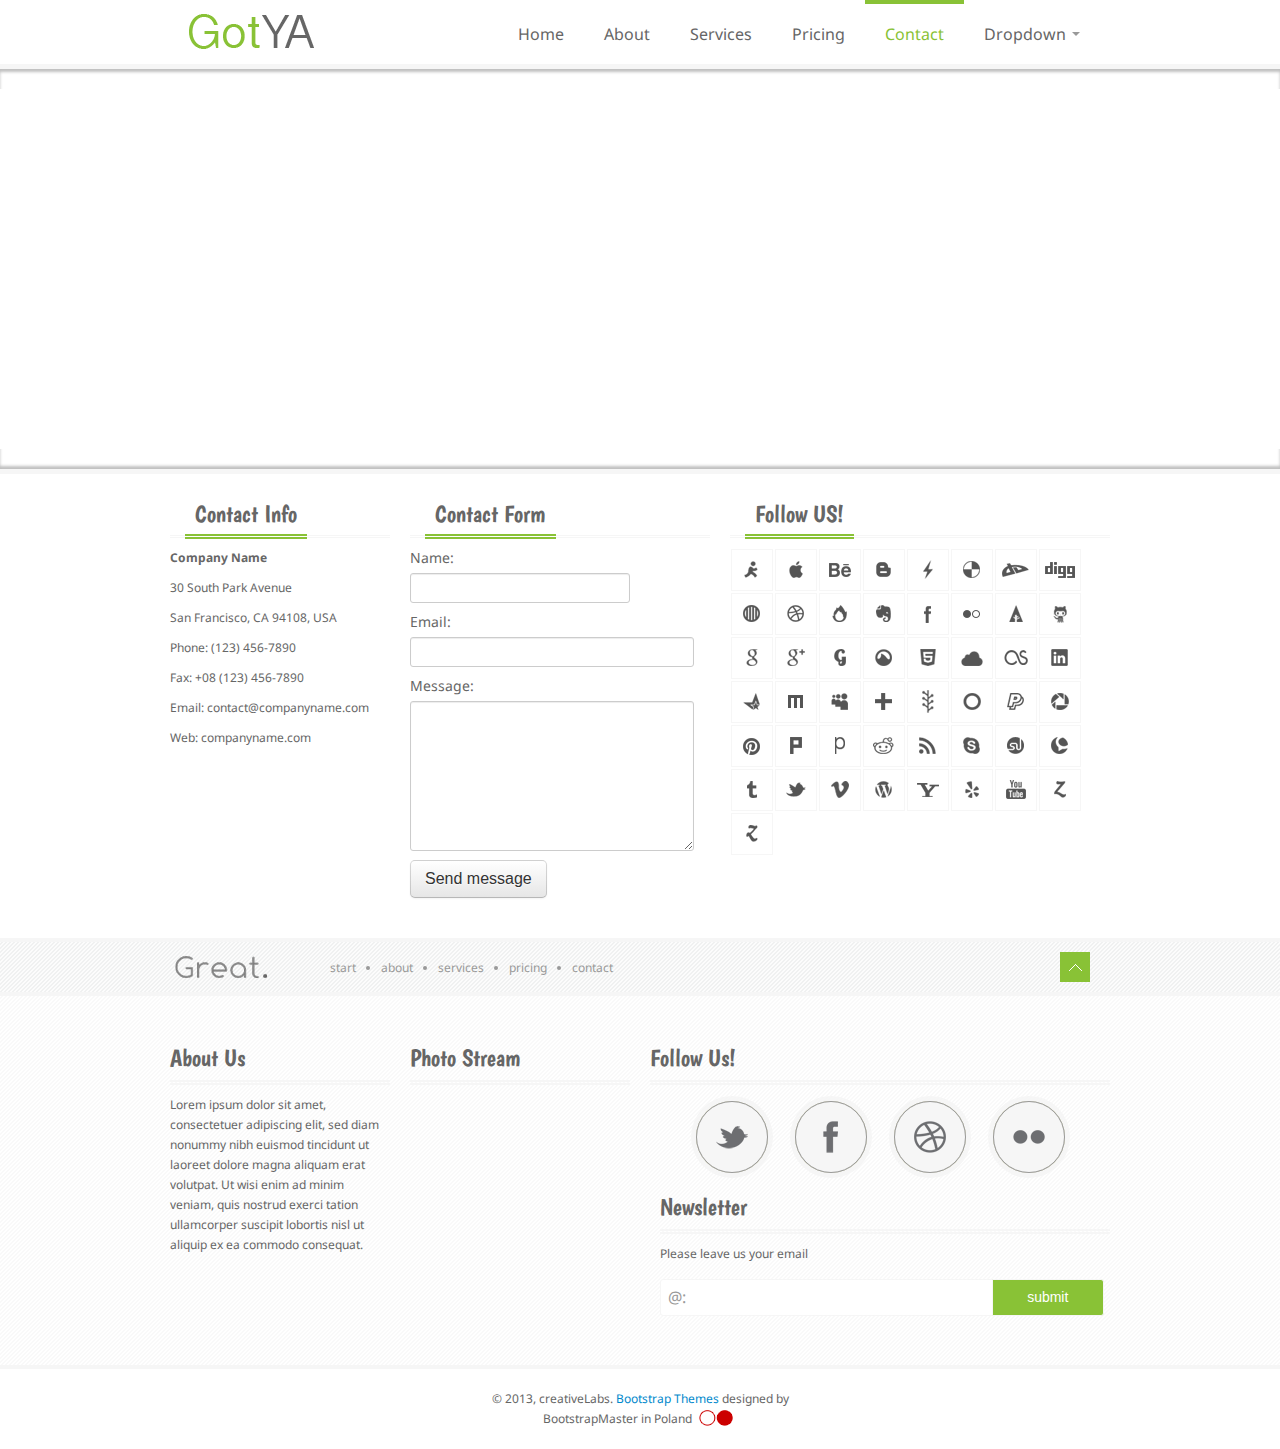
<file: contact.html>
<!DOCTYPE html>
<html lang="en">
<head>

	<!-- start: Meta -->
	<meta charset="utf-8">
	<title>GotYA FREE BOOTSTRAP THEME by BootstrapMaster</title> 
	<meta name="description" content="GotYa Free Bootstrap Theme"/>
	<meta name="keywords" content="Template, Theme, web, html5, css3, Bootstrap" />
	<meta name="author" content="Łukasz Holeczek from creativeLabs"/>
	<!-- end: Meta -->
	
	<!-- start: Mobile Specific -->
	<meta name="viewport" content="width=device-width, initial-scale=1, maximum-scale=1">
	<!-- end: Mobile Specific -->
	
	<!-- start: Facebook Open Graph -->
	<meta property="og:title" content=""/>
	<meta property="og:description" content=""/>
	<meta property="og:type" content=""/>
	<meta property="og:url" content=""/>
	<meta property="og:image" content=""/>
	<!-- end: Facebook Open Graph -->

    <!-- start: CSS -->
    <link href="css/bootstrap.css" rel="stylesheet">
    <link href="css/bootstrap-responsive.css" rel="stylesheet">
	<link href="css/style.css" rel="stylesheet">
	<link rel="stylesheet" type="text/css" href="http://fonts.googleapis.com/css?family=Droid+Sans:400,700">
	<link rel="stylesheet" type="text/css" href="http://fonts.googleapis.com/css?family=Droid+Serif">
	<link rel="stylesheet" type="text/css" href="http://fonts.googleapis.com/css?family=Boogaloo">
	<link rel="stylesheet" type="text/css" href="http://fonts.googleapis.com/css?family=Economica:700,400italic">
	<!-- end: CSS -->

    <!-- Le HTML5 shim, for IE6-8 support of HTML5 elements -->
    <!--[if lt IE 9]>
      <script src="http://html5shim.googlecode.com/svn/trunk/html5.js"></script>
    <![endif]-->

</head>
<body>
	
	<!--start: Header -->
	<header>
		
		<!--start: Container -->
		<div class="container">
			
			<!--start: Row -->
			<div class="row">
					
				<!--start: Logo -->
				<div class="logo span3">
						
					<a class="brand" href="#"><img src="img/logo.png"></a>
						
				</div>
				<!--end: Logo -->
					
				<!--start: Navigation -->
				<div class="span9">
						
					<div class="navbar navbar-inverse">
			    		<div class="navbar-inner">
			        		<div class="container">
			          			<a class="btn btn-navbar" data-toggle="collapse" data-target=".nav-collapse">
			            			<span class="icon-bar"></span>
			            			<span class="icon-bar"></span>
			            			<span class="icon-bar"></span>
			          			</a>
			          			<div class="nav-collapse collapse">
			            			<ul class="nav">
			              				<li><a href="index.html">Home</a></li>
			              				<li><a href="about.html">About</a></li>
										<li><a href="services.html">Services</a></li>
										<li><a href="pricing.html">Pricing</a></li>
			              				<li class="active"><a href="contact.html">Contact</a></li>
			              				<li class="dropdown">
			                				<a href="#" class="dropdown-toggle" data-toggle="dropdown">Dropdown <b class="caret"></b></a>
			                				<ul class="dropdown-menu">
			                  					<li><a href="#">Action</a></li>
			                  					<li><a href="#">Another action</a></li>
			                  					<li><a href="#">Something else here</a></li>
			                  					<li class="divider"></li>
			                  					<li class="nav-header">Nav header</li>
			                  					<li><a href="#">Separated link</a></li>
			                  					<li><a href="#">One more separated link</a></li>
			                				</ul>
			              				</li>
			            			</ul>
			          			</div>
			        		</div>
			      		</div>
			    	</div>
					
				</div>	
				<!--end: Navigation -->
					
			</div>
			<!--end: Row -->
			
		</div>
		<!--end: Container-->			
			
	</header>
	<!--end: Header-->

	<!-- start: Map -->
	<div>

		<!-- starts: Google Maps -->
		<script src="http://ajax.googleapis.com/ajax/libs/jquery/1.7.1/jquery.min.js"></script>
		<div id="googlemaps-container-top"></div>
		<div id="googlemaps" class="google-map google-map-full"></div>
		<div id="googlemaps-container-bottom"></div>
		<script src="http://maps.google.com/maps/api/js?sensor=true"></script>
		<script src="js/jquery.gmap.min.js"></script>
		<script type="text/javascript">
			$('#googlemaps').gMap({
				maptype: 'ROADMAP',
				scrollwheel: false,
				zoom: 13,
				markers: [
					{
						address: 'Los Angeles, United States', // Your Adress Here
						html: '',
						popup: false,
					}

				],

			});
		</script>
		<!-- end: Google Maps -->
	</div>
	<!-- end: Map -->	
	
	<!-- start: Wrapper -->	
	<div id="wrapper">		

		<!-- start: Container -->	
		<div class="container">
			
			<!-- start: Row -->
			<div class="row">
			
				<!-- start: Contact Info -->
				<div class="span3">
					<div class="title"><h3>Contact Info</h3></div>
					<p>
						<b>Company Name</b>
					</p>
					<p>
						30 South Park Avenue
					</p>
					<p>	
						San Francisco, CA 94108, USA
					</p>	
					<p>	
						Phone: (123) 456-7890
					</p>
					<p>	
						Fax: +08 (123) 456-7890
					</p>
					<p>
						Email: contact@companyname.com
					</p>
					<p>
						Web: companyname.com
					</p>
				</div>
				<!-- end: Contact Info -->		

				<!-- start: Contact Form -->
				<div class="span4">
					<div class="title"><h3>Contact Form</h3></div>

					<!-- start: Contact Form -->
					<div id="contact-form">

						<form method="post" action="">

							<fieldset>
								<div class="clearfix">
									<label for="name"><span>Name:</span></label>
									<div class="input">
										<input tabindex="1" size="18" id="name" name="name" type="text" value="">
									</div>
								</div>

								<div class="clearfix">
									<label for="email"><span>Email:</span></label>
									<div class="input">
										<input tabindex="2" size="25" id="email" name="email" type="text" value="" class="input-xlarge">
									</div>
								</div>

								<div class="clearfix">
									<label for="message"><span>Message:</span></label>
									<div class="input">
										<textarea tabindex="3" class="input-xlarge" id="message" name="body" rows="7"></textarea>
									</div>
								</div>

								<div class="actions">
									<button tabindex="3" type="submit" class="btn btn-succes btn-large">Send message</button>
								</div>
							</fieldset>

						</form>

					</div>
					<!-- end: Contact Form -->

				</div>
				<!-- end: Contact Form -->

				<!-- start: Social Sites -->
				<div class="span5">
					<div class="title"><h3>Follow US!</h3></div>
					<ul class="social-bookmarks">
						<li class="aim"><a href="#">aim</a></li>
						<li class="apple"><a href="#">apple</a></li>
						<li class="behance"><a href="#">behance</a></li>
						<li class="blogger"><a href="#">blogger</a></li>
						<li class="cargo"><a href="#">cargo</a></li>
						<li class="delicious"><a href="#">delicious</a></li>
						<li class="deviantart"><a href="#">deviantart</a></li>
						<li class="digg"><a href="#">digg</a></li>
						<li class="dopplr"><a href="#">dopplr</a></li>
						<li class="dribbble"><a href="#">dribbble</a></li>
						<li class="ember"><a href="#">ember</a></li>
						<li class="evernote"><a href="#">evernote</a></li>
						<li class="facebook"><a href="https://www.facebook.com/brankic1979themes">facebook</a></li>
						<li class="flickr"><a href="http://www.flickr.com/photos/brankic1979/">flickr</a></li>
						<li class="forrst"><a href="#">forrst</a></li>
						<li class="github"><a href="#">github</a></li>
						<li class="google"><a href="#">google</a></li>
						<li class="googleplus"><a href="#">googleplus</a></li>
						<li class="gowalla"><a href="#">gowalla</a></li>
						<li class="grooveshark"><a href="#">grooveshark</a></li>
						<li class="html5"><a href="#">html5</a></li>
						<li class="icloud"><a href="#">icloud</a></li>
						<li class="lastfm"><a href="#">lastfm</a></li>
						<li class="linkedin"><a href="#">linkedin</a></li>
						<li class="metacafe"><a href="#">metacafe</a></li>
						<li class="mixx"><a href="#">mixx</a></li>
						<li class="myspace"><a href="#">myspace</a></li>
						<li class="netvibes"><a href="#">netvibes</a></li>
						<li class="newsvine"><a href="#">newsvine</a></li>
						<li class="orkut"><a href="#">orkut</a></li>
						<li class="paypal"><a href="#">paypal</a></li>
						<li class="picasa"><a href="#">picasa</a></li>
						<li class="pinterest"><a href="#">pinterest</a></li>
						<li class="plurk"><a href="#">plurk</a></li>
						<li class="posterous"><a href="#">posterous</a></li>
						<li class="reddit"><a href="#">reddit</a></li>
						<li class="rss"><a href="#">rss</a></li>
						<li class="skype"><a href="#">skype</a></li>
						<li class="stumbleupon"><a href="#">stumbleupon</a></li>
						<li class="technorati"><a href="#">technorati</a></li>
						<li class="tumblr"><a href="#">tumblr</a></li>
						<li class="twitter"><a href="#">twitter</a></li>
						<li class="vimeo"><a href="#">vimeo</a></li>
						<li class="wordpress"><a href="#">wordpress</a></li>
						<li class="yahoo"><a href="#">yahoo</a></li>
						<li class="yelp"><a href="#">yelp</a></li>
						<li class="youtube"><a href="#">youtube</a></li>
						<li class="zerply"><a href="#">zerply</a></li>
						<li class="zootool"><a href="#">zootool</a></li>
					</ul>
				</div>
				<!-- end: Social Sites -->
			
			</div>
			<!-- end: Row -->

		</div>
		<!-- end: Container -->
				
  	</div>
	<!-- end: Wrapper  -->			

    <!-- start: Footer Menu -->
	<div id="footer-menu" class="hidden-tablet hidden-phone">

		<!-- start: Container -->
		<div class="container">

			<!-- start: Row -->
			<div class="row">

				<!-- start: Footer Menu Logo -->
				<div class="span2">
					<div id="footer-menu-logo">
						<a href="#"><img src="img/logo-footer-menu.png" alt="logo" /></a>
					</div>
				</div>
				<!-- end: Footer Menu Logo -->

				<!-- start: Footer Menu Links-->
				<div class="span9">

					<div id="footer-menu-links">

						<ul id="footer-nav">

							<li><a href="index.html">Start</a></li>

							<li><a href="about.html">About</a></li>

							<li><a href="services.html">Services</a></li>

							<li><a href="pricing.html">Pricing</a></li>

							<li><a href="contact.html">Contact</a></li>

						</ul>

					</div>

				</div>
				<!-- end: Footer Menu Links-->

				<!-- start: Footer Menu Back To Top -->
				<div class="span1">

					<div id="footer-menu-back-to-top">
						<a href="#"></a>
					</div>

				</div>
				<!-- end: Footer Menu Back To Top -->

			</div>
			<!-- end: Row -->

		</div>
		<!-- end: Container  -->	

	</div>	
	<!-- end: Footer Menu -->

	<!-- start: Footer -->
	<div id="footer">

		<!-- start: Container -->
		<div class="container">

			<!-- start: Row -->
			<div class="row">

				<!-- start: About -->
				<div class="span3">

					<h3>About Us</h3>
					<p>
						Lorem ipsum dolor sit amet, consectetuer adipiscing elit, sed diam nonummy nibh euismod tincidunt ut laoreet dolore magna aliquam erat volutpat. Ut wisi enim ad minim veniam, quis nostrud exerci tation ullamcorper suscipit lobortis nisl ut aliquip ex ea commodo consequat.
					</p>

				</div>
				<!-- end: About -->

				<!-- start: Photo Stream -->
				<div class="span3">

					<h3>Photo Stream</h3>
					<div class="flickr-widget">
							<script type="text/javascript" src="http://www.flickr.com/badge_code_v2.gne?count=9&display=latest&size=s&layout=x&source=user&user=29609591@N08"></script>
						<div class="clear"></div>
					</div>

				</div>
				<!-- end: Photo Stream -->

				<div class="span6">

					<!-- start: Follow Us -->
					<h3>Follow Us!</h3>
					<ul class="social-grid">
						<li>
							<div class="social-item">				
								<div class="social-info-wrap">
									<div class="social-info">
										<div class="social-info-front social-twitter">
											<a href="http://twitter.com"></a>
										</div>
										<div class="social-info-back social-twitter-hover">
											<a href="http://twitter.com"></a>
										</div>	
									</div>
								</div>
							</div>
						</li>
						<li>
							<div class="social-item">				
								<div class="social-info-wrap">
									<div class="social-info">
										<div class="social-info-front social-facebook">
											<a href="http://facebook.com"></a>
										</div>
										<div class="social-info-back social-facebook-hover">
											<a href="http://facebook.com"></a>
										</div>
									</div>
								</div>
							</div>
						</li>
						<li>
							<div class="social-item">				
								<div class="social-info-wrap">
									<div class="social-info">
										<div class="social-info-front social-dribbble">
											<a href="http://dribbble.com"></a>
										</div>
										<div class="social-info-back social-dribbble-hover">
											<a href="http://dribbble.com"></a>
										</div>	
									</div>
								</div>
							</div>
						</li>
						<li>
							<div class="social-item">				
								<div class="social-info-wrap">
									<div class="social-info">
										<div class="social-info-front social-flickr">
											<a href="http://flickr.com"></a>
										</div>
										<div class="social-info-back social-flickr-hover">
											<a href="http://flickr.com"></a>
										</div>	
									</div>
								</div>
							</div>
						</li>
					</ul>
					<!-- end: Follow Us -->

					<!-- start: Newsletter -->
					<form id="newsletter">
						<h3>Newsletter</h3>
						<p>Please leave us your email</p>
						<label for="newsletter_input">@:</label>
						<input type="text" id="newsletter_input"/>
						<input type="submit" id="newsletter_submit" value="submit">
					</form>
					<!-- end: Newsletter -->

				</div>

			</div>
			<!-- end: Row -->	

		</div>
		<!-- end: Container  -->

	</div>
	<!-- end: Footer -->

	<!-- start: Copyright -->
	<div id="copyright">
	
		<!-- start: Container -->
		<div class="container">
		
			<p>
				&copy; 2013, creativeLabs. <a href="http://bootstrapmaster.com" alt="Bootstrap Themes">Bootstrap Themes</a> designed by BootstrapMaster in Poland <img src="img/poland2.png" alt="Poland" style="margin-top:-4px">
			</p>
	
		</div>
		<!-- end: Container  -->
		
	</div>	
	<!-- end: Copyright -->

<!-- start: Java Script -->
<!-- Placed at the end of the document so the pages load faster -->
<script src="js/jquery-1.8.2.js"></script>
<script src="js/bootstrap.js"></script>
<script src="js/flexslider.js"></script>
<script src="js/carousel.js"></script>
<script src="js/jquery.cslider.js"></script>
<script src="js/slider.js"></script>
<script def src="js/custom.js"></script>
<!-- end: Java Script -->

</body>
</html>
</file>
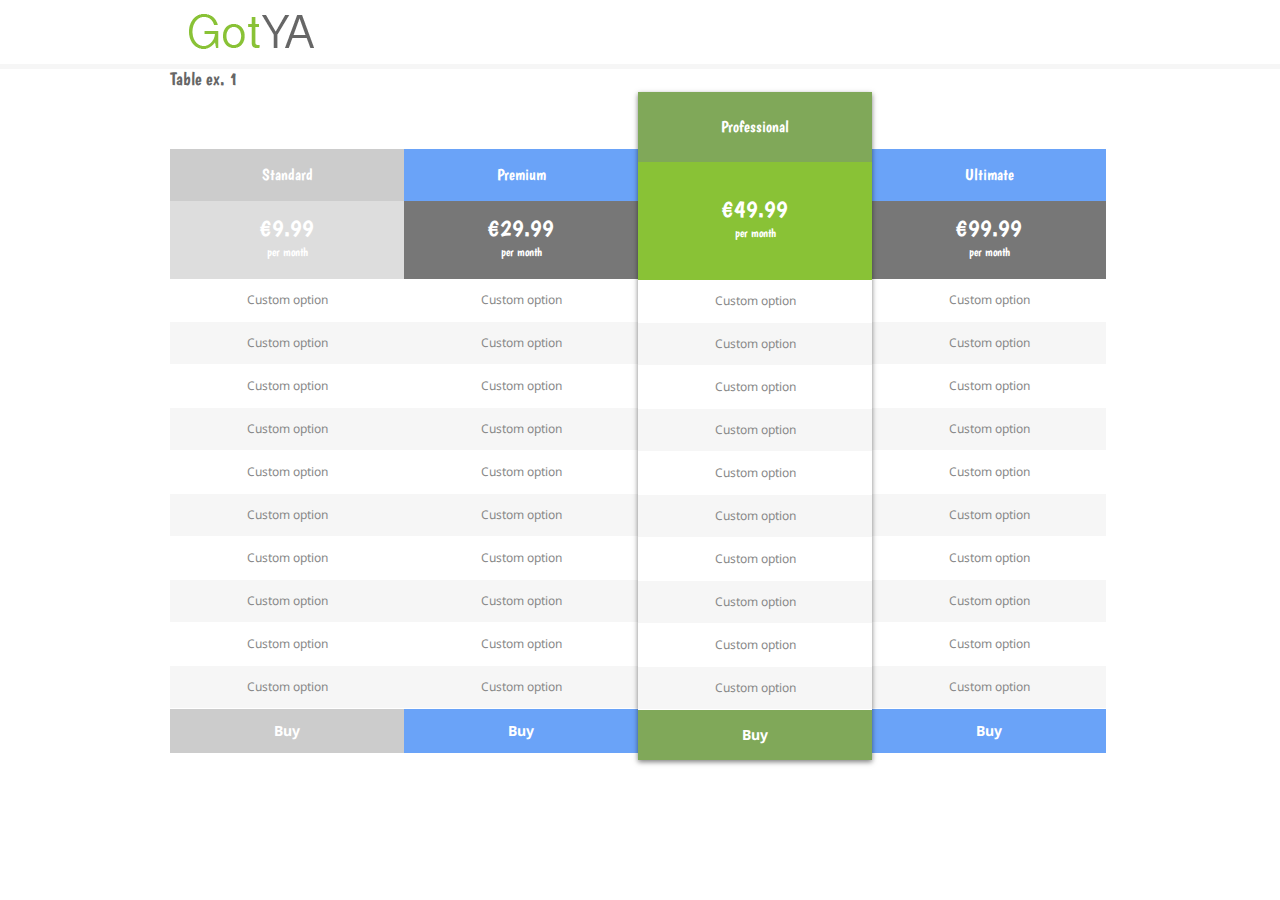
<file: pricing.html>
<!DOCTYPE html>
<html lang="en">
<head>

	<!-- start: Meta -->
	<meta charset="utf-8">
	<title>GotYA FREE BOOTSTRAP THEME by BootstrapMaster</title> 
	<meta name="description" content="GotYa Free Bootstrap Theme"/>
	<meta name="keywords" content="Template, Theme, web, html5, css3, Bootstrap" />
	<meta name="author" content="Łukasz Holeczek from creativeLabs"/>
	<!-- end: Meta -->
	
	<!-- start: Mobile Specific -->
	<meta name="viewport" content="width=device-width, initial-scale=1, maximum-scale=1">
	<!-- end: Mobile Specific -->
	
	<!-- start: Facebook Open Graph -->
	<meta property="og:title" content=""/>
	<meta property="og:description" content=""/>
	<meta property="og:type" content=""/>
	<meta property="og:url" content=""/>
	<meta property="og:image" content=""/>
	<!-- end: Facebook Open Graph -->

    <!-- start: CSS -->
    <link href="css/bootstrap.css" rel="stylesheet">
    <link href="css/bootstrap-responsive.css" rel="stylesheet">
	<link href="css/style.css" rel="stylesheet">
	<link rel="stylesheet" type="text/css" href="http://fonts.googleapis.com/css?family=Droid+Sans:400,700">
	<link rel="stylesheet" type="text/css" href="http://fonts.googleapis.com/css?family=Droid+Serif">
	<link rel="stylesheet" type="text/css" href="http://fonts.googleapis.com/css?family=Boogaloo">
	<link rel="stylesheet" type="text/css" href="http://fonts.googleapis.com/css?family=Economica:700,400italic">
	<!-- end: CSS -->

    <!-- Le HTML5 shim, for IE6-8 support of HTML5 elements -->
    <!--[if lt IE 9]>
      <script src="http://html5shim.googlecode.com/svn/trunk/html5.js"></script>
    <![endif]-->

</head>
<body>
	
	<!--start: Header -->
	<header>
		
		<!--start: Container -->
		<div class="container">
			
			<!--start: Row -->
			<div class="row">
					
				<!--start: Logo -->
				<div class="logo span3">
						
					<a class="brand" href="#"><img src="img/logo.png"></a>
						
				</div>
				<!--end: Logo -->
					
		
					
			</div>
			<!--end: Row -->
			
		</div>
		<!--end: Container-->			
			
	</header>
	<!--end: Header-->
	

	
	<!--start: Wrapper-->
	<div id="wrapper">
				
		<!-- start: Container -->
		<div class="container">

			<!-- start: Table -->

			<h4>Table ex. 1</h4>

			<div class="four-tables">

				<div class="pricing-table">
					<div class="color-cccddd">
						<h3>Standard</h3>
						<h4><span class="price">€9.99</span> <span class="time">per month</span></h4>
						<ul>
							<li>Custom option</li>
							<li>Custom option</li>
							<li>Custom option</li>
							<li>Custom option</li>
							<li>Custom option</li>
							<li>Custom option</li>
							<li>Custom option</li>
							<li>Custom option</li>
							<li>Custom option</li>
							<li>Custom option</li>
						</ul>
						<a href="#" class="buy"><span>Buy</span></a>
					</div>
				</div>

				<div class="pricing-table">
					<div class="color-666777">
						<h3>Premium</h3>
						<h4><span class="price">€29.99</span> <span class="time">per month</span></h4>
						<ul>
							<li>Custom option</li>
							<li>Custom option</li>
							<li>Custom option</li>
							<li>Custom option</li>
							<li>Custom option</li>
							<li>Custom option</li>
							<li>Custom option</li>
							<li>Custom option</li>
							<li>Custom option</li>
							<li>Custom option</li>
						</ul>
						<a href="#" class="buy"><span>Buy</span></a>
					</div>
				</div>

				<div class="pricing-table best-option">
					<div class="color-custom">
						<h3>Professional</h3>
						<h4><span class="price">€49.99</span> <span class="time">per month</span></h4>
						<ul>
							<li>Custom option</li>
							<li>Custom option</li>
							<li>Custom option</li>
							<li>Custom option</li>
							<li>Custom option</li>
							<li>Custom option</li>
							<li>Custom option</li>
							<li>Custom option</li>
							<li>Custom option</li>
							<li>Custom option</li>
						</ul>
						<a href="#" class="buy"><span>Buy</span></a>
					</div>
				</div>

				<div class="pricing-table">
					<div class="color-666777">
						<h3>Ultimate</h3>
						<h4><span class="price">€99.99</span> <span class="time">per month</span></h4>
						<ul>
							<li>Custom option</li>
							<li>Custom option</li>
							<li>Custom option</li>
							<li>Custom option</li>
							<li>Custom option</li>
							<li>Custom option</li>
							<li>Custom option</li>
							<li>Custom option</li>
							<li>Custom option</li>
							<li>Custom option</li>
						</ul>
						<a href="#" class="buy"><span>Buy</span></a>
					</div>
				</div>

			</div>
			<!-- end: Table -->

		</div>
		<!-- end: Container -->

				
	</div>
	<!-- end: Wrapper  -->			

    <!-- start: Footer Menu -->

	<!-- end: Footer Menu -->

	<!-- start: Footer -->

	<!-- end: Footer -->

	<!-- start: Copyright -->
	<!-- end: Copyright -->

<!-- start: Java Script -->
<!-- Placed at the end of the document so the pages load faster -->
<script src="js/jquery-1.8.2.js"></script>
<script src="js/bootstrap.js"></script>
<script src="js/flexslider.js"></script>
<script src="js/carousel.js"></script>
<script src="js/jquery.cslider.js"></script>
<script src="js/slider.js"></script>
<script def src="js/custom.js"></script>
<!-- end: Java Script -->

</body>
</html>
</file>
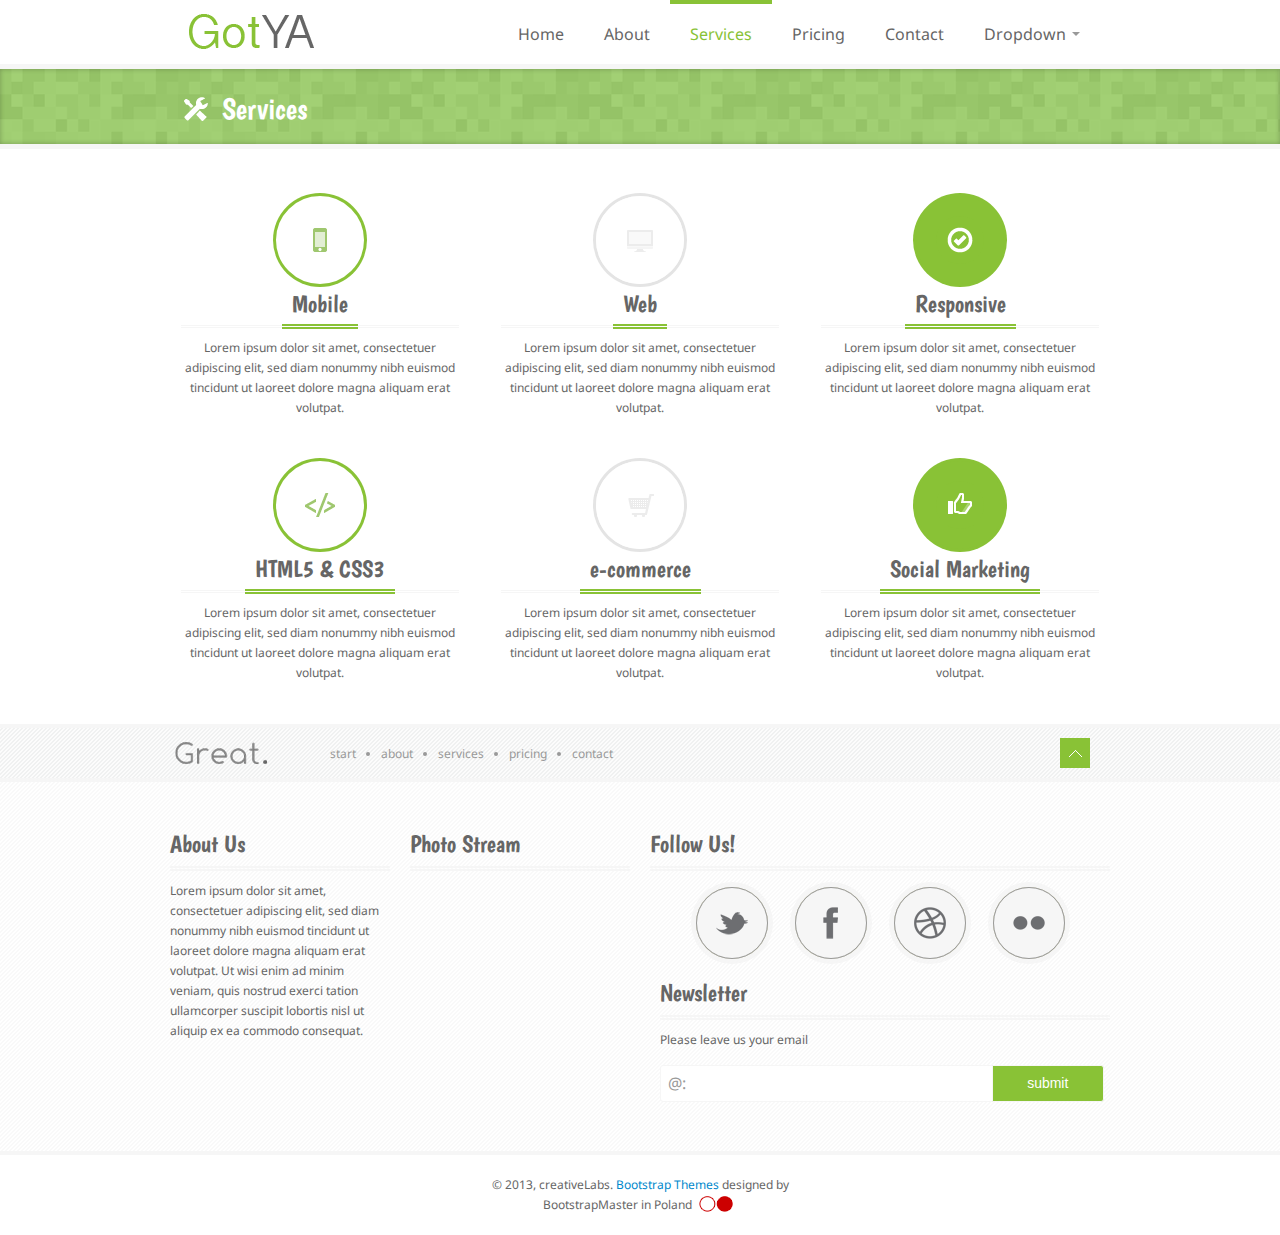
<file: services.html>
<!DOCTYPE html>
<html lang="en">
<head>

	<!-- start: Meta -->
	<meta charset="utf-8">
	<title>GotYA FREE BOOTSTRAP THEME by BootstrapMaster</title> 
	<meta name="description" content="GotYa Free Bootstrap Theme"/>
	<meta name="keywords" content="Template, Theme, web, html5, css3, Bootstrap" />
	<meta name="author" content="Łukasz Holeczek from creativeLabs"/>
	<!-- end: Meta -->
	
	<!-- start: Mobile Specific -->
	<meta name="viewport" content="width=device-width, initial-scale=1, maximum-scale=1">
	<!-- end: Mobile Specific -->
	
	<!-- start: Facebook Open Graph -->
	<meta property="og:title" content=""/>
	<meta property="og:description" content=""/>
	<meta property="og:type" content=""/>
	<meta property="og:url" content=""/>
	<meta property="og:image" content=""/>
	<!-- end: Facebook Open Graph -->

    <!-- start: CSS -->
    <link href="css/bootstrap.css" rel="stylesheet">
    <link href="css/bootstrap-responsive.css" rel="stylesheet">
	<link href="css/style.css" rel="stylesheet">
	<link rel="stylesheet" type="text/css" href="http://fonts.googleapis.com/css?family=Droid+Sans:400,700">
	<link rel="stylesheet" type="text/css" href="http://fonts.googleapis.com/css?family=Droid+Serif">
	<link rel="stylesheet" type="text/css" href="http://fonts.googleapis.com/css?family=Boogaloo">
	<link rel="stylesheet" type="text/css" href="http://fonts.googleapis.com/css?family=Economica:700,400italic">
	<!-- end: CSS -->

    <!-- Le HTML5 shim, for IE6-8 support of HTML5 elements -->
    <!--[if lt IE 9]>
      <script src="http://html5shim.googlecode.com/svn/trunk/html5.js"></script>
    <![endif]-->

</head>
<body>
	
	<!--start: Header -->
	<header>
		
		<!--start: Container -->
		<div class="container">
			
			<!--start: Row -->
			<div class="row">
					
				<!--start: Logo -->
				<div class="logo span3">
						
					<a class="brand" href="#"><img src="img/logo.png"></a>
						
				</div>
				<!--end: Logo -->
					
				<!--start: Navigation -->
				<div class="span9">
						
					<div class="navbar navbar-inverse">
			    		<div class="navbar-inner">
			        		<div class="container">
			          			<a class="btn btn-navbar" data-toggle="collapse" data-target=".nav-collapse">
			            			<span class="icon-bar"></span>
			            			<span class="icon-bar"></span>
			            			<span class="icon-bar"></span>
			          			</a>
			          			<div class="nav-collapse collapse">
			            			<ul class="nav">
			              				<li><a href="index.html">Home</a></li>
			              				<li><a href="about.html">About</a></li>
										<li class="active"><a href="services.html">Services</a></li>
										<li><a href="pricing.html">Pricing</a></li>
			              				<li><a href="contact.html">Contact</a></li>
			              				<li class="dropdown">
			                				<a href="#" class="dropdown-toggle" data-toggle="dropdown">Dropdown <b class="caret"></b></a>
			                				<ul class="dropdown-menu">
			                  					<li><a href="#">Action</a></li>
			                  					<li><a href="#">Another action</a></li>
			                  					<li><a href="#">Something else here</a></li>
			                  					<li class="divider"></li>
			                  					<li class="nav-header">Nav header</li>
			                  					<li><a href="#">Separated link</a></li>
			                  					<li><a href="#">One more separated link</a></li>
			                				</ul>
			              				</li>
			            			</ul>
			          			</div>
			        		</div>
			      		</div>
			    	</div>
					
				</div>	
				<!--end: Navigation -->
					
			</div>
			<!--end: Row -->
			
		</div>
		<!--end: Container-->			
			
	</header>
	<!--end: Header-->
	
	<!-- start: Page Title -->
	<div id="page-title">

		<div id="page-title-inner">

			<!-- start: Container -->
			<div class="container">

				<h2><i class="ico-settings ico-white"></i>Services</h2>

			</div>
			<!-- end: Container  -->

		</div>	

	</div>
	<!-- end: Page Title -->
	
	<!--start: Wrapper-->
	<div id="wrapper">
				
		<!--start: Container -->
    	<div class="container">
	
      		<!-- start: Row -->
      		<div class="row">
	
        		<div class="span4">
          			<div class="icons-box">
						<i class="ico-iphone ico-color circle-color big"></i>
						<div class="title"><h3>Mobile</h3></div>
						<p>
							Lorem ipsum dolor sit amet, consectetuer adipiscing elit, sed diam nonummy nibh euismod tincidunt ut laoreet dolore magna aliquam erat volutpat.
						</p>
						<div class="clear"></div>
					</div>
        		</div>

        		<div class="span4">
          			<div class="icons-box">
						<i class="ico-imac circle big"></i>
						<div class="title"><h3>Web</h3></div>
						<p>
							Lorem ipsum dolor sit amet, consectetuer adipiscing elit, sed diam nonummy nibh euismod tincidunt ut laoreet dolore magna aliquam erat volutpat.
						</p>
						<div class="clear"></div>
					</div>
        		</div>

        		<div class="span4">
          			<div class="icons-box">
						<i class="ico-ok ico-white circle-color-full big-color"></i>
						<div class="title"><h3>Responsive</h3></div>
						<p>
							Lorem ipsum dolor sit amet, consectetuer adipiscing elit, sed diam nonummy nibh euismod tincidunt ut laoreet dolore magna aliquam erat volutpat.
						</p>
						<div class="clear"></div>
					</div>
        		</div>

        		<div class="span4">
          			<div class="icons-box">
						<i class="ico-embed-close ico-color circle-color big"></i>
						<div class="title"><h3>HTML5 & CSS3</h3></div>
						<p>
							Lorem ipsum dolor sit amet, consectetuer adipiscing elit, sed diam nonummy nibh euismod tincidunt ut laoreet dolore magna aliquam erat volutpat.
						</p>
						<div class="clear"></div>
					</div>
        		</div>

        		<div class="span4">
          			<div class="icons-box">
						<i class="ico-shopping-cart circle big"></i>
						<div class="title"><h3>e-commerce</h3></div>
						<p>
							Lorem ipsum dolor sit amet, consectetuer adipiscing elit, sed diam nonummy nibh euismod tincidunt ut laoreet dolore magna aliquam erat volutpat.
						</p>
						<div class="clear"></div>
					</div>
        		</div>

        		<div class="span4">
          			<div class="icons-box">
						<i class="ico-thumbs-up ico-white circle-color-full big-color"></i>
						<div class="title"><h3>Social Marketing</h3></div>
						<p>
							Lorem ipsum dolor sit amet, consectetuer adipiscing elit, sed diam nonummy nibh euismod tincidunt ut laoreet dolore magna aliquam erat volutpat.
						</p>
						<div class="clear"></div>
					</div>
        		</div>

      		</div>
			<!-- end: Row -->
      	
		</div>
		<!--end: Container-->
				
	</div>
	<!-- end: Wrapper  -->			

    <!-- start: Footer Menu -->
	<div id="footer-menu" class="hidden-tablet hidden-phone">

		<!-- start: Container -->
		<div class="container">
			
			<!-- start: Row -->
			<div class="row">

				<!-- start: Footer Menu Logo -->
				<div class="span2">
					<div id="footer-menu-logo">
						<a href="#"><img src="img/logo-footer-menu.png" alt="logo" /></a>
					</div>
				</div>
				<!-- end: Footer Menu Logo -->

				<!-- start: Footer Menu Links-->
				<div class="span9">
					
					<div id="footer-menu-links">

						<ul id="footer-nav">

							<li><a href="index.html">Start</a></li>

							<li><a href="about.html">About</a></li>

							<li><a href="services.html">Services</a></li>

							<li><a href="pricing.html">Pricing</a></li>
							
							<li><a href="contact.html">Contact</a></li>

						</ul>

					</div>
					
				</div>
				<!-- end: Footer Menu Links-->

				<!-- start: Footer Menu Back To Top -->
				<div class="span1">
						
					<div id="footer-menu-back-to-top">
						<a href="#"></a>
					</div>
				
				</div>
				<!-- end: Footer Menu Back To Top -->
			
			</div>
			<!-- end: Row -->
			
		</div>
		<!-- end: Container  -->	

	</div>	
	<!-- end: Footer Menu -->

	<!-- start: Footer -->
	<div id="footer">
		
		<!-- start: Container -->
		<div class="container">
			
			<!-- start: Row -->
			<div class="row">

				<!-- start: About -->
				<div class="span3">
					
					<h3>About Us</h3>
					<p>
						Lorem ipsum dolor sit amet, consectetuer adipiscing elit, sed diam nonummy nibh euismod tincidunt ut laoreet dolore magna aliquam erat volutpat. Ut wisi enim ad minim veniam, quis nostrud exerci tation ullamcorper suscipit lobortis nisl ut aliquip ex ea commodo consequat.
					</p>
						
				</div>
				<!-- end: About -->

				<!-- start: Photo Stream -->
				<div class="span3">
					
					<h3>Photo Stream</h3>
					<div class="flickr-widget">
							<script type="text/javascript" src="http://www.flickr.com/badge_code_v2.gne?count=9&display=latest&size=s&layout=x&source=user&user=29609591@N08"></script>
						<div class="clear"></div>
					</div>
					
				</div>
				<!-- end: Photo Stream -->

				<div class="span6">
				
					<!-- start: Follow Us -->
					<h3>Follow Us!</h3>
					<ul class="social-grid">
						<li>
							<div class="social-item">				
								<div class="social-info-wrap">
									<div class="social-info">
										<div class="social-info-front social-twitter">
											<a href="http://twitter.com"></a>
										</div>
										<div class="social-info-back social-twitter-hover">
											<a href="http://twitter.com"></a>
										</div>	
									</div>
								</div>
							</div>
						</li>
						<li>
							<div class="social-item">				
								<div class="social-info-wrap">
									<div class="social-info">
										<div class="social-info-front social-facebook">
											<a href="http://facebook.com"></a>
										</div>
										<div class="social-info-back social-facebook-hover">
											<a href="http://facebook.com"></a>
										</div>
									</div>
								</div>
							</div>
						</li>
						<li>
							<div class="social-item">				
								<div class="social-info-wrap">
									<div class="social-info">
										<div class="social-info-front social-dribbble">
											<a href="http://dribbble.com"></a>
										</div>
										<div class="social-info-back social-dribbble-hover">
											<a href="http://dribbble.com"></a>
										</div>	
									</div>
								</div>
							</div>
						</li>
						<li>
							<div class="social-item">				
								<div class="social-info-wrap">
									<div class="social-info">
										<div class="social-info-front social-flickr">
											<a href="http://flickr.com"></a>
										</div>
										<div class="social-info-back social-flickr-hover">
											<a href="http://flickr.com"></a>
										</div>	
									</div>
								</div>
							</div>
						</li>
					</ul>
					<!-- end: Follow Us -->
				
					<!-- start: Newsletter -->
					<form id="newsletter">
						<h3>Newsletter</h3>
						<p>Please leave us your email</p>
						<label for="newsletter_input">@:</label>
						<input type="text" id="newsletter_input"/>
						<input type="submit" id="newsletter_submit" value="submit">
					</form>
					<!-- end: Newsletter -->
				
				</div>
				
			</div>
			<!-- end: Row -->	
			
		</div>
		<!-- end: Container  -->

	</div>
	<!-- end: Footer -->

	<!-- start: Copyright -->
	<div id="copyright">
	
		<!-- start: Container -->
		<div class="container">
		
			<p>
				&copy; 2013, creativeLabs. <a href="http://bootstrapmaster.com" alt="Bootstrap Themes">Bootstrap Themes</a> designed by BootstrapMaster in Poland <img src="img/poland2.png" alt="Poland" style="margin-top:-4px">
			</p>
	
		</div>
		<!-- end: Container  -->
		
	</div>	
	<!-- end: Copyright -->

<!-- start: Java Script -->
<!-- Placed at the end of the document so the pages load faster -->
<script src="js/jquery-1.8.2.js"></script>
<script src="js/bootstrap.js"></script>
<script src="js/flexslider.js"></script>
<script src="js/carousel.js"></script>
<script src="js/jquery.cslider.js"></script>
<script src="js/slider.js"></script>
<script def src="js/custom.js"></script>
<!-- end: Java Script -->

</body>
</html>
</file>
<file: css/style.css>
/*!
* Author: Łukasz Holeczek
* Template: GotYA - HTML5 Responsive Bootstrap Theme
* Version: 1.0.0 
* Bootstrap version: 2.1.
* Copyright 2013 creativeLabs
* www: http://bootstrapmaster.com
* mail: lukasz@bootstrapmaster.com
* You can buy this theme on WrapBootstrap: https://wrapbootstrap.com/theme/simpliq-flat-responsive-admin-template-WB0N1X0T1
* You can find our other themes on: https://bootstrapmaster.com
*/


/* Import Section
=================================================================== */
@import url("icons.css");				/* Icons. */
@import url("icons-color.css");			/* Icons. */  
@import url("social-icons.css");		/* Social Icons */
@import url("hover.css");				/* Hover CSS3 Effect */
@import url("parallax-slider.css");		/* Parallax Slider */

.clear {
	clear:both;
}

body {
	font-family: 'Droid Sans';
	font-size: 12px;
	color: #666;
}

h1, h2, h3, h4, h5, h6 {
	font-family: "Boogaloo" !important;
	font-weight: normal !important;
	color: #666;
	margin: 0;
	padding: 0;
}

.title {
	border-bottom: 3px double #f6f6f6;
	margin-bottom: 10px;
}

.title h1, .title h2, .title h3, .title h4, .title h5, .title h6 {
	border-bottom: 5px double #89c236 !important;
	margin-bottom: -4px !important;
	display: inline-block !important;
	padding: 0px 10px !important;
	margin-left:15px !important;
	margin-right:15px !important;
}

#wrapper {
	background: #fff;

}

/* #Lists
================================================== */
	ul, ol { margin: 0; }
	ul { list-style: none outside; }
	ol { list-style: decimal; }
	ol, ul.square, ul.circle, ul.disc { margin-left: 30px; }
	ul.square { list-style: square outside; }
	ul.circle { list-style: circle outside; }
	ul.disc { list-style: disc outside; }
	ul ul, ul ol,
	ol ol, ol ul {}
	ul ul li, ul ol li,
	ol ol li, ol ul li {}



/* Header
=================================================================== */
	
header {
	background: #fff;
	border-bottom: 5px solid #f6f6f6;
}

.logo img {
	margin-top:8px;
}

#social-links {
	margin-top:20px;
	float: right;
}

.navbar, 
.navbar-inner, 
.nav {
	float: right;
	background: #fff !important;
	border: none;
	-webkit-box-shadow: none;
     -moz-box-shadow: none;
          box-shadow: none;
	padding: 0px;
	margin: 0;	
}

.navbar-inner {
	padding-left: 0px !important;
	padding-right: 0px !important;
}

.navbar .nav > li > a {
	color: #666;
	border-top:4px solid #fff;
	text-shadow: none;
	font-size: 16px;
	padding: 20px;

}

.navbar .nav > li > a:focus,
.navbar .nav > li > a:hover {
	border-top:4px solid #89c236;
  	background: #89c236 !important;		
  	color: #fff;
}

.navbar .nav > .active > a,
.navbar .nav > .active > a:hover,
.navbar .nav > .active > a:focus {
  	color: #89c236;
  	text-decoration: none;
	border-top:4px solid #89c236;
  	background-color: #fff !important;	
  	-webkit-box-shadow: none;
       -moz-box-shadow: none;
          	box-shadow: none;
}

.dropdown-menu li > a:hover,
.dropdown-menu li > a:focus,
.dropdown-submenu:hover > a {
  color: #ffffff;
  background: #89c236 !important;	
}

.dropdown-menu .active > a,
.dropdown-menu .active > a:hover {
  color: #ffffff;
  background: #89c236 !important;	
}

.navbar .btn-navbar {
	position: absolute;
	right: 50px;
	top: 15px;
}

/* Page Title
=================================================================== */

#page-title-icon {
	background: #fff;
	height: 48px;
	width: 48px;
	-webkit-border-radius: 50em;
	-moz-border-radius: 50em;
	border-radius: 50em;
	padding: 4px;
	margin-left: -16px;
	margin-top: -18px;
	position: relative;
	z-index: 10;
	float: left;
	
}

#page-title-icon-inner {
	background: #ffd35f;
	height: 48px;
	width: 48px;
	-webkit-border-radius: 50em;
	-moz-border-radius: 50em;
	border-radius: 50em;
	margin-left: -52px;
	margin-top: -14px;
	position: relative;
	z-index: 30;
	float: left;
}

#page-title {
	background: url(../img/bg-grey2.png);
	display: block;
	margin-bottom: 25px;
	position: relative;
	z-index: 20;
	border-bottom: 5px solid #f6f6f6;
}

#page-title-inner {
	background: rgba(153,204,102, 0.9);
	-webkit-box-shadow: inset 0px 0px 5px rgba(0,0,0,.25);
	-moz-box-shadow: inset 0px 0px 5px rgba(0,0,0,.25);
	box-shadow: inset 0px 0px 5px rgba(0,0,0,.25);
	padding: 10px;
}

#page-title i {
	margin: -6px 2px -5px -18px;
	padding: 0px;
}

#page-title h2 {
	display: inline-block;
	font-family: "Boogaloo" !important;
	color: #fff;
	padding: 10px 20px 5px 20px;
	font-size: 30px;
}

#page-title span {
	color: #555;
}

/* Flexslider
=================================================================== */

/* Browser Resets
=================================================================== */
.flex-container a:active,
.flexslider a:active,
.flex-container a:focus,
.flexslider a:focus  {outline: none;}
.slides,
.flex-control-nav,
.flex-direction-nav {margin: 0; padding: 0; list-style: none;} 


/* Necessary Styles
=================================================================== */
.flexslider {margin: 0; padding: 0;}

/* Hide the slides before the JS is loaded. Avoids image jumping */
.flexslider .slides > li {position: relative;  zoom: 1; display: none; -webkit-backface-visibility: hidden;}
.flexslider .slides img {width: 100%; display: block;}
.flex-pauseplay span {text-transform: capitalize;}

/* Suggested container for "Slide" animation setups. Can replace this with your own, if you wish */
.flexslider {position: relative;  zoom: 1; z-index: 50;}

/* Clearfix for the .slides element */
.slides:after {content: "."; display: block; clear: both; visibility: hidden; line-height: 0; height: 0;} 
html[xmlns] .slides {display: block;} 
* html .slides {height: 1%;}

/* No JavaScript Fallback */
/* If you are not using another script, such as Modernizr, make sure you
 * include js that eliminates this class on page load */
.no-js .slides > li:first-child {display: block;}


/* Default Styles
=================================================================== */
.flexslider {
	background: #fff;
	zoom: 1;
}

.ie7 .flexslider {margin-bottom: -30px;}

.flex-viewport {max-height: 2000px;}
.loading .flex-viewport {max-height: 300px;}
.flexslider .slides {zoom: 1;}


/* Direction Nav
=================================================================== */

.flex-direction-nav a {
	width: 35px;
	height: 35px;
	display: block;
	background-color: #555;
	top: 20px;
	right: 20px;
	float: none;
	position: absolute;
	cursor: pointer;
	text-indent: -9999px;
	background-color: #222;
	background: rgba(0, 0, 0, 0.65);
	*bottom: 50px;
	-webkit-transition: all 0.1s ease-in-out;
	-moz-transition: all 0.1s ease-in-out;
	-o-transition: all 0.1s ease-in-out;
	-ms-transition: all 0.1s ease-in-out;
	transition: all 0.1s ease-in-out;
}

.flex-direction-nav .flex-next {
	background-image: url(../img/slider-control-right.png);
	background-repeat: no-repeat;
	background-position: 52% 50%;
}

.flex-direction-nav .flex-prev {
	margin-right: 36px;
	background-image: url(../img/slider-control-left.png);
	background-repeat: no-repeat;
	background-position: 48% 50%;
}

.flex-direction-nav .flex-prev:hover,
.flex-direction-nav .flex-next:hover {
	background-color:#72b626;
	opacity: 1;
}

.subpage .flex-direction-nav a {bottom: 0px; right: 0px; *bottom: 30px;}


/* Control Nav
=================================================================== */
.flex-control-nav {
	width: 100%;
	position: absolute;
	bottom: -30px;
	text-align: center;
}
	
.flex-control-nav li {
	margin: 0 3px 0 0;
	display: inline-block;
	zoom: 1;
	*display: inline;
}
	
.flex-control-paging li a {
	width: 14px;
	height: 14px;
	display: block;
	background: #c8c8c8;
	cursor: pointer;
	text-indent: -9999px;
	-webkit-border-radius: 20px;
	-moz-border-radius: 20px;
	-o-border-radius: 20px;
	border-radius: 20px;
}
	
.flex-control-paging li a:hover,
.flex-control-paging li a.flex-active {
	background: #505050;
}
	
.flex-control-paging li a.flex-active {
	cursor: default;
}


/* Caption
=================================================================== */
.slide-caption {
	width: auto;
	max-width: 30%;
	padding: 10px 20px;
	margin: 0 0 0px 0px;
	position: absolute;
	display: block;
	left: 20px;
	bottom: 20px;
	background-color: #222;
	background: rgba(0, 0, 0, 0.7);
}

.slide-caption.n {background-color: #222; background: rgba(0, 0, 0, 0.6);}
	
.slide-caption h3 {
	color: #fff;
	font-size: 18px;
	margin:0;
	line-height: 33px;
}
	
.slide-caption p {
	margin:0;
	line-height: 19px;
	color: #bbb;
}

/* Notice
====================================================================== */

.hero-unit {
	background: #fff url(../img/bg-k10.png);
	border-left: 4px solid #89c236;
	padding: 13px 13px 13px 15px;
	font-style: italic;
	margin: 20px auto;
	-webkit-border-radius: 0px;
     -moz-border-radius: 0px;
          border-radius: 0px;
	font-size: 14px !important;
}

/* Icon Boxes
=================================================================== */
.icons-box-container {
	float:left;
}

.icons-boxes-container {
	float:left;
}

.icons-box {
	text-align: center;
	border: 1px solid #fff;
	padding: 20px 10px 10px 10px;
}

.icons-box:hover {
	background: #fcfcfc;
	border: 1px solid #f6f6f6;
}

.icons-box h3 {
	margin: 0 auto;
	padding-top: 10px;
	border-bottom: 3px double #f6f6f6;
	margin-bottom: 10px;
}

.icons-box p {
	float: left;
}

.icons-box i {
	float: left;
	margin: -2px 0 0px 0;
}

.icons-box i.circle {
	float: none !important;
	margin: 0 auto !important;
}

.icons-box i.circle-color {
	float: none !important;
	margin: 0 auto !important;
}

.icons-box i.circle-color-full {
	float: none !important;
	margin: 0 auto !important;
}

.circle {
	-webkit-border-radius: 50em;
	-moz-border-radius: 50em;
	border-radius: 50em;
	-webkit-box-shadow: 0px 0px 0px 3px rgba(0,0,0,1);
	   -moz-box-shadow: 0px 0px 0px 3px rgba(0,0,0,1);
		    box-shadow: 0px 0px 0px 3px rgba(0,0,0,1);
	margin: 0 auto;
	opacity: .1;
}

.big {
	border: 20px solid #fff !important;
}

.ico-color {
	background-image: url("../img/icons/green/glyphicons.png");
	opacity: 1;
}

.mini-color {
  background-image: url("../img/icons/green/glyphicons-mini.png");
  opacity: 1;
}

.circle-color {
	background-color: #fff;
	-webkit-border-radius: 50em;
	-moz-border-radius: 50em;
	border-radius: 50em;
	-webkit-box-shadow: 0px 0px 0px 3px #89c236;
	   -moz-box-shadow: 0px 0px 0px 3px #89c236;
		    box-shadow: 0px 0px 0px 3px #89c236;
	margin: 0 auto;
	opacity: 1;
}

.circle-color-full {
	background-color: #89c236;
	-webkit-border-radius: 50em;
	-moz-border-radius: 50em;
	border-radius: 50em;
	-webkit-box-shadow: 0px 0px 0px 3px #89c236;
	   -moz-box-shadow: 0px 0px 0px 3px #89c236;
		    box-shadow: 0px 0px 0px 3px #89c236;
	margin: 0 auto;
	opacity: 1;
}

.big-color {
	border: 20px solid #89c236 !important;
}



/* Icon Boxes Vert
=================================================================== */
.icons-box-vert-container {
	float:left;
}

.icons-boxes-vert-container {
	float:left;
}

.icons-box-vert {
	border: 1px solid #fff;
	padding: 30px 15px 10px 15px;
}

.icons-box-vert:hover {
	background: #fcfcfc;
	border: 1px solid #f6f6f6;
}

.icons-box-vert-info {
	float: right;
	margin-top: -6px;
	margin-bottom: 6px;
	margin-left: 20px;
	width: 70%;
}

.icons-box-vert h3 {
	float: left;
	margin-top: -10px;
}

.icons-box-vert p {
	float: left !important;
}

.icons-box-vert i {
	float: left;
}

.icons-box-vert i.circle {
	float: left !important;
}

.icons-box-vert i.circle {
	-webkit-border-radius: 50em;
	-moz-border-radius: 50em;
	border-radius: 50em;
	-webkit-box-shadow: 0px 0px 0px 3px rgba(0,0,0,1);
	   -moz-box-shadow: 0px 0px 0px 3px rgba(0,0,0,1);
		    box-shadow: 0px 0px 0px 3px rgba(0,0,0,1);
	opacity: .1;
}

.icons-left {
	float: left;
}

/* About
=================================================================== */
.team-name {
	padding: 15px 0;
	border-bottom: 1px solid #e9e9e9;
	margin-bottom: 15px;
	font-family: "Boogaloo";
	font-size: 18px;
	text-align: center;

}

.team-name span {
	font-size: 12px;
	font-weight: normal;
	color: #888;
}

.team-about p {
	padding: 0 0 15px 0;
	border-bottom: 1px solid #e9e9e9;
	margin-bottom: 15px;
}

/* Testimonial's Carousel
=================================================================== */
.testimonial-container {
	position: relative;
}

.testimonials {
	background: #fff;
	border: 1px solid #f6f6f6;
	padding: 20px;
	line-height: 21px;
	-webkit-box-shadow:  0px 1px 1px 0px rgba(180, 180, 180, 0.1);
	box-shadow:  0px 1px 1px 0px rgba(180, 180, 180, 0.1);
}

.testimonials-bg {
	margin-top: -1px;
	display: block;
	width: 200px;
	height: 30px;
}	

.testimonials-author {
	color: #666;
	float: right;
	display: block;
	margin-top: -23px;
	margin-bottom: 20px;
}

.testimonials-author span {
	color:#a0a0a0
}

/* Carousel */
.carousel-disabled,
.mr-rotato-disabled,
.mr-rotato-next, 
.mr-rotato-prev {
	border: 1px solid #f6f6f6;
	display: inline-block;
	margin-right: 1px;
	height: 21px;
	width: 21px;
	-webkit-box-shadow:  0px 1px 1px 0px rgba(180, 180, 180, 0.1);
	box-shadow:  0px 1px 1px 0px rgba(180, 180, 180, 0.1);
	-webkit-transition: all 0.1s ease-in-out;
	-moz-transition: all 0.1s ease-in-out;
	-o-transition: all 0.1s ease-in-out;
	-ms-transition: all 0.1s ease-in-out;
	transition: all 0.1s ease-in-out;
	display: block;
	position: absolute;
	margin-top: -40px;
}

.mr-rotato-next {
	background: url(../img/testimonials-right-01.png) no-repeat 50%;
	background-color: #fff;
	right: -1px;
	z-index: 6;
}

.mr-rotato-prev {
	background: url(../img/testimonials-left-01.png) no-repeat 50%;
	background-color: #fff;
	right: 25px;
	-webkit-box-shadow:  3px 0px 0px 0px #fff;
	box-shadow:  3px 0px 0px 0px #fff;
	z-index: 5;
}

.mr-rotato-next:hover {
	background: url(../img/testimonials-right-02.png) no-repeat 50%;
}

.mr-rotato-prev:hover {
	background: url(../img/testimonials-left-02.png) no-repeat 50%;
}

.mr-rotato-prev:hover,
.mr-rotato-next:hover {
	background-color: #72b626;
	border-color: #72b626;
}


/* Tabs
=================================================================== */
.tabs-nav {
	list-style: none;
	margin: 0;
	overflow: hidden;
	padding: 0;
	width: 100%;
}

.tabs-nav li {
	float: left;
	line-height: 34px;
	overflow: hidden;
	padding: 0;
	position: relative;
	margin: 0 0 -1px 0;
}


.tabs-nav li a {
	background-color: #fcfcfc;
	border: 1px solid #f6f6f6;
	border-right: none;
	border-bottom: 1px solid #f6f6f6;
	color: #888;
	display: block;
	letter-spacing: 0;
	outline: none;
	padding: 0 16px;
	text-decoration: none;
}

.ie7 .tabs-nav li a {height: 35px;}

.tabs-nav li:first-child a {border-left: 1px solid #f6f6f6;}
.tabs-nav li:last-child a {border-right: 1px solid #f6f6f6;}

.tabs-nav li.active a {	color: #444; font-weight: bold;}
.tabs-nav li.active a i {opacity: 1; filter: alpha(opacity=100);}
.tabs-nav li i {opacity: 0.5; filter: alpha(opacity=50);}
				
.tabs-nav li a:hover  {background: #fff;}

.tabs-nav li.active a {
	background: #fff;
	border-bottom: 2px solid #fff;
}
.tabs-container {
	border: 1px solid #f6f6f6;
	margin: -1px 0 20px;
	overflow: hidden;
	width: 100%;
	line-height: 19px;
	-webkit-box-shadow:  0px 1px 1px 0px rgba(180, 180, 180, 0.1);
	box-shadow:  0px 1px 1px 0px rgba(180, 180, 180, 0.1);
}

.tab-content {padding: 20px;}


/* Progress Bar
=================================================================== */
.progress-bar h5 {
	margin-bottom:6px;
}

.progress-bar li {
	margin-bottom:12px;
	list-style: none;
}

.meter { 
	height: 23px; 
	position: relative;
	background: #fcfcfc;
}

.meter > span {
	display: block;
	height: 100%;
	position: relative;
	overflow: hidden;
}

.meter > span:after, .animate > span > span {
	content: "";
	position: absolute;
	top: 0; 
	left: 0; 
	bottom: 0; 
	right: 0;
	overflow: hidden;
}

.meter > span:after, 
.animate > span > spans li.current {
	background:#89c236;
}

/* Dropcaps
=================================================================== */
.dropcap {
	background: #fcfcfc;
	color: #666;
	display: inline-block;
	float: left;
	font-size: 23px;
	font-weight: 600;
	height: 36px;
	line-height: 36px;
	margin: 0 7px 0 0;
	text-align: center;
	width: 36px;
	border: 1px solid #f6f6f6;
}

	.dropcap.dark {
		background: #3a3a3a;
		color: #fff;
	}
	
	.dropcap.color {
		background: #89c236;
		color: #fff;
	}


/* Clients List
=================================================================== */

.clients-carousel {
	border: 1px solid #f6f6f6;
	overflow: hidden;
}

.clients-carousel li {
	
	float: left;
	width: 120px;
	padding: 0px 20px;
	overflow: hidden;
	border-right: 1px solid #f6f6f6;
	margin-left: 1px;
	
}

.clients-carousel ul.clients {
	background: #fcfcfc;
}

.clients-carousel li img {
	float: none !important;
	margin: 0 auto !important;
    /*filter: url(filters.svg#grayscale); /* Firefox 3.5+ */
    filter: gray; /* IE6-9 */
    -webkit-filter: grayscale(1); /* Google Chrome & Safari 6+ */
  	-webkit-transform: scale(1);
   	-moz-transform: scale(1);
   	-o-transform: scale(1);
   	-ms-transform: scale(1);
   	transform: scale(1);
}

.clients-carousel li:hover {
	background: #fafafa;
}

.clients-carousel li img:hover {
    filter: none;
    -webkit-filter: grayscale(0);
   -webkit-transform: scale(1);
   -moz-transform: scale(1);
   -o-transform: scale(1);
   -ms-transform: scale(1);
   transform: scale(1);
   -webkit-transition: all 0.2s ease-in-out;
   -moz-transition: all 0.2s ease-in-out;
   -o-transition: all 0.2s ease-in-out;
   -ms-transition: all 0.2s ease-in-out;
   transition: all 0.2s ease-in-out;
}

/* Pricing Tables
=================================================================== */
.five-tables .pricing-table {
	width: 187px;
}
	
.four-tables .pricing-table {
	width: 234px;
}
	
.three-tables .pricing-table {
	width: 312px;
}

.two-tables .pricing-table {
	width: 469px;
}

.pricing-table {
	float: left;
	margin: 1px 0 0 1px;
}

.pricing-table h3 {
	font-size: 16px;
	text-align: center;
	color: #fff;
	padding: 6px 0;
	margin: 0;
}

.pricing-table li {
	color: #888;
	background: #fff;
	text-align: center;
	padding: 11px 0;
	border-bottom: 1px solid #fff;
}

.pricing-table li:nth-child(2n) {
	background: #f6f6f6;
}
	
.pricing-table h4 {
	padding:0 0 10px
}

a.buy {
	text-align: center;
	display: block;
	color: #fff;
	padding: 12px 0;
	font-weight: bold;
	font-size: 14px;
	-webkit-transition: all 0.1s ease-in-out;
	-moz-transition: all 0.1s ease-in-out;
	-o-transition: all 0.1s ease-in-out;
	-ms-transition: all 0.1s ease-in-out;
	transition: all 0.1s ease-in-out;
}

a.buy:hover {
	opacity: 0.9;
	filter: alpha(opacity=90);
}

/* Table
=================================================================== */
.pricing-table h3,
.pricing-table h4 {
	color: #fff;
	margin: 0;
}

.pricing-table h4 {
	padding: 15px 0;
}

.price,
.time {
	display: block;
	text-align: center;
	line-height: 24px;
}

.price {
	font-size: 24px;
	font-weight: normal;
}

.time {
	font-size: 12px;
	font-weight: normal;
}

/* Color Schemes
=================================================================== */
/* Color - items */
.pricing-table .color-items h3, .color-items .buy {background-color: #908f8f;color: #c9fafd;}
.pricing-table .color-items h4 {background-color: #908f8f;color: #c9fafd;}
.pricing-table .color-items li {border: 1px solid #7c7c7c;border-top: none;}

/* Color - 1 */
.pricing-table .color-cccddd h3, .color-cccddd .buy {background-color: #ccc;}
.pricing-table .color-cccddd h4 {background-color: #ddd;}

/* Color - 2 */
.pricing-table .color-666777 h3, .color-666777 .buy {background-color:rgba(43, 124, 245, 0.7);}
.pricing-table .color-666777 h4 {background-color: #777;}

/* Color - 3 */
.pricing-table .color-custom h3, .color-custom .buy {background-color: #111; padding: 15px 0;}
.pricing-table .color-custom h4 {background-color: #222; padding: 35px 0;}

.color-custom {
	margin-top:-57px;
	-webkit-box-shadow: 0px 2px 5px rgba(0,0,0,.5);
    box-shadow: 0px 2px 5px rgba(0,0,0,.5);
}

.pricing-table {
	position: relative !important;
	z-index: 5 !important;
	margin: 60px 0px;
}

.pricing-table.best-option {
	position: relative !important;
	z-index: 6 !important;
}

.pricing-table .color-custom h3, .color-custom .buy {background-color: #80a859;}
.pricing-table .color-custom h4 {background-color: #89c236;}


/* Google Map
=================================================================== */
#googlemaps-container-top {
	position: relative;
	z-index: 2;
	-webkit-box-shadow: inset 0px 3px 3px rgba(0,0,0,.25);
	-moz-box-shadow: inset 0px 3px 3px rgba(0,0,0,.25);
	box-shadow: inset 0px 3px 3px rgba(0,0,0,.25);
	height: 20px;
}

#googlemaps-container-bottom {
	position: relative;
	z-index: 2;
	-webkit-box-shadow: inset 0px -3px 3px rgba(0,0,0,.25);
	-moz-box-shadow: inset 0px -3px 3px rgba(0,0,0,.25);
	box-shadow: inset 0px -3px 3px rgba(0,0,0,.25);
	height: 20px;
	margin-top: -40px;
	border-bottom: 5px solid #f6f6f6;
	margin-bottom: 20px;
}

#googlemaps{
	position: relative;
	z-index: 1;
	height: 400px;
	width: 100%;
	top: -20px;
}

#small-map-container {
	-webkit-border-radius: 50em;
	-moz-border-radius: 50em;
	border-radius: 50em;
	position: relative;
	z-index: 2;
	border: 5px solid #f6f6f6;
	-webkit-box-shadow: inset 0px 0px 5px rgba(0,0,0,.25);
	-moz-box-shadow: inset 0px 0px 5px rgba(0,0,0,.25);
	box-shadow: inset 0px 0px 5px rgba(0,0,0,.25);
	height: 210px;
	width: 210px;
	margin-bottom: -215px;

}

#small-map-container a {
	-webkit-border-radius: 50em;
	-moz-border-radius: 50em;
	border-radius: 50em;
	position: relative;
	z-index: 2;
	height: 210px;
	width: 210px;
	display: block;
}
	
#small-map {
	position: relative;
	z-index: 1;
	-webkit-border-radius: 50em;
	-moz-border-radius: 50em;
	border-radius: 50em;
	margin-left: 5px;

}

/* Footer
====================================================================== */
#footer-menu {
	height: 50px;
	background: #fcfcfc url(../img/bg-k20.png) repeat;
	border-top: 4px solid #f6f6f6;
	border-bottom: 4px solid #f6f6f6;
	margin-top: 20px;
}

#footer-menu-logo img {
	margin-top: 10px;
}

#footer-menu-links {
	display: block;
	float: left;
	max-height: 52px;
	margin: 6px 0 6px 0;

}

#footer-menu-links ul,
#footer-menu-links li {
	list-style: disc;
	color:#999999;
	padding:0;
	margin:0;
}

#footer-menu-links li:first-child {
	list-style: none;
}


#footer-menu-links ul li{
	float:left;
	position:relative;
	z-index: 100;
	-webkit-transition: all 0.3s ease-in-out;
	-moz-transition: all 0.3s ease-in-out;
	-o-transition: all 0.3s ease-in-out;
	-ms-transition: all 0.3s ease-in-out;
	transition: all 0.3s ease-in-out;
}

#footer-menu-links ul li a { 
	display: inline-block;
	color: #999999;
	text-decoration: none;
	font-size: 12px;
	font-family: 'Droid Sans';
	text-transform: lowercase;
	padding: 10px 15px 10px 0px;
	margin: 0px 10px 0px 0px;
	-webkit-transition: all 0.3s ease-in-out;
	-moz-transition: all 0.3s ease-in-out;
	-o-transition: all 0.3s ease-in-out;
	-ms-transition: all 0.3s ease-in-out;
	transition: all 0.3s ease-in-out;
	
}

#footer-menu-links ul li:first-child a { 

}

#footer-menu-links ul li a:hover {
	color: #fff;
	-webkit-transition: all 0.3s ease-in-out;
	-moz-transition: all 0.3s ease-in-out;
	-o-transition: all 0.3s ease-in-out;
	-ms-transition: all 0.3s ease-in-out;
	transition: all 0.3s ease-in-out;
}

#footer-menu-back-to-top {
	margin: 10px;
	z-index: 999;
}

#footer-menu-back-to-top a {
	width: 30px;
	height: 30px;
	display: block;
	background-color: #89c236;
	background-image: url(../img/scroll-top-top.png);
	background-repeat: no-repeat;
	background-position: 50%;
	-webkit-transition: all 0.1s ease-in-out;
	-moz-transition: all 0.1s ease-in-out;
	-o-transition: all 0.1s ease-in-out;
	-ms-transition: all 0.1s ease-in-out;
	transition: all 0.1s ease-in-out;
}

#footer-menu-back-to-top a:hover {background-color: #aaa;}

#footer {
	background: url(../img/bg-k10.png) repeat;
	border-bottom: 4px solid #f6f6f6;
	color: #666 !important;
	padding: 40px 0px;
	z-index: 1;
	position: relative;
	opacity: 1;
}

#footer, 
#footer p, 
#footer a{ 
	color: #666 !important;
}

#footer a:hover {
	color: #fff;
}

.no-margin {margin-top: 0;}

#footer h3 {
	padding: 2px 0px !important;
	margin-bottom: 10px;
	color: #666;
	border-bottom: 5px double #f6f6f6;
}

/* Newsletter Form
====================================================================== */

form#newsletter {
	color: #999999;
	margin-left: 10px;
}

form#newsletter p {
	margin: 0px 0px -10px 0px;
}

form#newsletter label {
	font-size: 16px;
	width: 20px;
	display: block;
	position: relative;
	left: 8px;
	top: 33px;
	z-index: 2;
}	

form#newsletter input[type=text] {
	background: #fff;
	width: 75%;
	float: left;
	border: 1px solid #f6f6f6;
	position: relative;
	z-index: 1;
	padding: 7px 0px 8px 34px;
	-webkit-box-shadow: none;
	   -moz-box-shadow: none;
		    box-shadow: none;
	-webkit-border-top-left-radius: 3px;
	   -moz-border-radius-topleft: 3px;		
			border-top-left-radius: 3px;
	-webkit-border-bottom-left-radius: 3px;
	   -moz-border-radius-bottomleft: 3px;		
			border-bottom-left-radius: 3px;				
}
	
form#newsletter input[type=submit] {
	background: #89c236;
	color: #fff;
	width: 25%;
	float: left;
	border: 1px solid #f6f6f6;
	position: relative;
	z-index: 2;
	font-size: 14px;
	padding: 7px 0px 8px 0px;
	margin-top: 0px;
	margin-left: -42px;
	-webkit-border-top-right-radius: 3px;
	   -moz-border-radius-topright: 3px;		
			border-top-right-radius: 3px;
	-webkit-border-bottom-right-radius: 3px;
	   -moz-border-radius-bottomright: 3px;		
			border-bottom-right-radius: 3px;

}

/* Copyright
====================================================================== */

#copyright {
	padding: 20px 0px;
}

#copyright p {
	margin: 0 auto;
	width: 380px;
	text-align: center;
	color: #666;
}

/* Photo Stream
=================================================================== */
.flickr-widget {margin-right: -12px; margin-top: 15px;}
.flickr-widget img {display: block; width: 100%;}
.flickr-widget a:hover {border-color: #505050;}

.flickr-widget a {
	float: left;
	width: 52px;
	height: 52px;
	margin-left: 0px;
	margin-right: 11px;
	margin-bottom: 12px;
	background: #fcfcfc;
	border: 1px solid #f6f6f6;
	padding: 4px;
	-webkit-transition: all 0.1s ease-in-out;
	-moz-transition: all 0.1s ease-in-out;
	-o-transition: all 0.1s ease-in-out;
	-ms-transition: all 0.1s ease-in-out;
	transition: all 0.1s ease-in-out;
}

.ie7 .flickr-widget a {width: 54px; height: 54px;}


/* Custom Buttons Colors
====================================================================== */

.btn-primary.active,
.btn-warning.active,
.btn-danger.active,
.btn-success.active,
.btn-info.active,
.btn-inverse.active {
  color: rgba(255, 255, 255, 0.75);
}

.btn {
  border-color: #c5c5c5;
  border-color: rgba(0, 0, 0, 0.15) rgba(0, 0, 0, 0.15) rgba(0, 0, 0, 0.25);
}

.btn-primary {
  background-color: #006dcc;
  color: #ffffff;
  background-image: -moz-linear-gradient(top, #89c236, #89c236);
  background-image: -ms-linear-gradient(top, #89c236, #89c236);
  background-image: -webkit-gradient(linear, 0 0, 0 100%, from(#89c236), to(#89c236));
  background-image: -webkit-linear-gradient(top, #89c236, #89c236);
  background-image: -o-linear-gradient(top, #89c236, #89c236);
  background-image: linear-gradient(top, #89c236, #89c236);
  background-repeat: repeat-x;
  filter: progid:DXImageTransform.Microsoft.gradient(startColorstr='#'89c236, endColorstr='#'89c236, GradientType=0);
  border-color: #0044cc #0044cc #002a80;
  border-color: rgba(0, 0, 0, 0.1) rgba(0, 0, 0, 0.1) rgba(0, 0, 0, 0.25);
  filter: progid:DXImageTransform.Microsoft.gradient(enabled = false);
}

.btn-primary:hover,
.btn-primary:active,
.btn-primary.active,
.btn-primary.disabled,
.btn-primary[disabled] {
  background-color: #89c236;
}

.btn-primary:active,
.btn-primary.active {
  background-color: #003399 \9;
}

.btn-warning {
  background-color: #faa732;
  color: #ffffff;
  background-image: -moz-linear-gradient(top, #fbb450, #fbb450);
  background-image: -ms-linear-gradient(top, #fbb450, #fbb450);
  background-image: -webkit-gradient(linear, 0 0, 0 100%, from(#fbb450), to(#fbb450));
  background-image: -webkit-linear-gradient(top, #fbb450, #fbb450);
  background-image: -o-linear-gradient(top, #fbb450, #fbb450);
  background-image: linear-gradient(top, #fbb450, #fbb450);
  background-repeat: repeat-x;
  filter: progid:DXImageTransform.Microsoft.gradient(startColorstr='#'fbb450, endColorstr='#'fbb450, GradientType=0);
  border-color: #f89406 #f89406 #ad6704;
  border-color: rgba(0, 0, 0, 0.1) rgba(0, 0, 0, 0.1) rgba(0, 0, 0, 0.25);
  filter: progid:DXImageTransform.Microsoft.gradient(enabled = false);
}

.btn-warning:hover,
.btn-warning:active,
.btn-warning.active,
.btn-warning.disabled,
.btn-warning[disabled] {
  background-color: #fbb450;
}

.btn-warning:active,
.btn-warning.active {
  background-color: #c67605 \9;
}

.btn-danger {
  background-color: #da4f49;
  color: #ffffff;
  background-image: -moz-linear-gradient(top, #ee5f5b, #ee5f5b);
  background-image: -ms-linear-gradient(top, #ee5f5b, #ee5f5b);
  background-image: -webkit-gradient(linear, 0 0, 0 100%, from(#ee5f5b), to(#ee5f5b));
  background-image: -webkit-linear-gradient(top, #ee5f5b, #ee5f5b);
  background-image: -o-linear-gradient(top, #ee5f5b, #ee5f5b);
  background-image: linear-gradient(top, #ee5f5b, #ee5f5b);
  background-repeat: repeat-x;
  filter: progid:DXImageTransform.Microsoft.gradient(startColorstr='#'ee5f5b, endColorstr='#'ee5f5b, GradientType=0);
  border-color: #bd362f #bd362f #802420;
  border-color: rgba(0, 0, 0, 0.1) rgba(0, 0, 0, 0.1) rgba(0, 0, 0, 0.25);
  filter: progid:DXImageTransform.Microsoft.gradient(enabled = false);
}
.btn-danger:hover,
.btn-danger:active,
.btn-danger.active,
.btn-danger.disabled,
.btn-danger[disabled] {
  background-color: #ee5f5b}

.btn-danger:active,
.btn-danger.active {
  background-color: #942a25 \9;
}

.btn-success {
  background-color: #5bb75b;
  color: #ffffff;
  background-image: -moz-linear-gradient(top, #89c236, #89c236);
  background-image: -ms-linear-gradient(top, #89c236, #89c236);
  background-image: -webkit-gradient(linear, 0 0, 0 100%, from(#89c236), to(#89c236));
  background-image: -webkit-linear-gradient(top, #89c236, #89c236);
  background-image: -o-linear-gradient(top, #89c236, #89c236);
  background-image: linear-gradient(top, #89c236, #89c236);
  background-repeat: repeat-x;
  filter: progid:DXImageTransform.Microsoft.gradient(startColorstr='#'89c236, endColorstr='#'89c236, GradientType=0);
  border-color: #51a351 #51a351 #387038;
  border-color: rgba(0, 0, 0, 0.1) rgba(0, 0, 0, 0.1) rgba(0, 0, 0, 0.25);
  filter: progid:DXImageTransform.Microsoft.gradient(enabled = false);
}
.btn-success:hover,
.btn-success:active,
.btn-success.active,
.btn-success.disabled,
.btn-success[disabled] {
  background-color: #89c236;
}

.btn-success:active,
.btn-success.active {
  background-color: #408140 \9;
}

.btn-info {
  background-color: #49afcd;
  color: #ffffff;
  background-image: -moz-linear-gradient(top, #5bc0de, #5bc0de);
  background-image: -ms-linear-gradient(top, #5bc0de, #5bc0de);
  background-image: -webkit-gradient(linear, 0 0, 0 100%, from(#5bc0de), to(#5bc0de));
  background-image: -webkit-linear-gradient(top, #5bc0de, #5bc0de);
  background-image: -o-linear-gradient(top, #5bc0de, #5bc0de);
  background-image: linear-gradient(top, #5bc0de, #5bc0de);
  background-repeat: repeat-x;
  filter: progid:DXImageTransform.Microsoft.gradient(startColorstr='#'5bc0de, endColorstr='#'5bc0de, GradientType=0);
  border-color: #2f96b4 #2f96b4 #1f6377;
  border-color: rgba(0, 0, 0, 0.1) rgba(0, 0, 0, 0.1) rgba(0, 0, 0, 0.25);
  filter: progid:DXImageTransform.Microsoft.gradient(enabled = false);
}
.btn-info:hover,
.btn-info:active,
.btn-info.active,
.btn-info.disabled,
.btn-info[disabled] {
  background-color: #5bc0de;
}

.btn-info:active,
.btn-info.active {
  background-color: #24748c \9;
}

.btn-inverse {
  color: #ffffff;
  background-color: #363636;
  *background-color: #222222;
  background-image: -webkit-gradient(linear, 0 0, 0 100%, from(#444444), to(#222222));
  background-image: -webkit-linear-gradient(top, #444444, #222222);
  background-image: -o-linear-gradient(top, #444444, #222222);
  background-image: linear-gradient(to bottom, #444444, #222222);
  background-image: -moz-linear-gradient(top, #444444, #222222);
  background-repeat: repeat-x;
  border-color: #222222 #222222 #000000;
  border-color: rgba(0, 0, 0, 0.1) rgba(0, 0, 0, 0.1) rgba(0, 0, 0, 0.25);
  filter: progid:dximagetransform.microsoft.gradient(startColorstr='#ff444444', endColorstr='#ff222222', GradientType=0);
  filter: progid:dximagetransform.microsoft.gradient(enabled=false);
}

.btn-inverse:hover,
.btn-inverse:active,
.btn-inverse.active,
.btn-inverse.disabled,
.btn-inverse[disabled] {
  color: #ffffff;
  background-color: #222222;
  *background-color: #151515;
}

.btn-inverse:active,
.btn-inverse.active {
  background-color: #080808 \9;
}

/* Higher than 960 (desktop devices)
====================================================================== */
@media only screen and (min-width: 960px) {
	
	header {
		height: 64px;
	}
	
	#wrapper {

	}
	
	#footer-menu {

	}
	
	#footer {

	}
	
	.flexslider.home {
		min-height: 300px;
	}

}

/* Tablet Portrait (devices and browsers)
====================================================================== */
@media only screen and (min-width: 768px) and (max-width: 959px) {
	
	header {
		min-height: 64px;
	}
	
}

/* All Mobile Sizes (devices and browser)
====================================================================== */
@media only screen and (max-width: 767px) {
	
	header {
		min-height: 64px;
	}
	
}

/* Mobile Landscape Size to Tablet Portrait (devices and browsers)
====================================================================== */
@media only screen and (min-width: 480px) and (max-width: 767px) {
	
	header {
		min-height: 64px;
	}
	
}

/* Mobile Portrait Size to Mobile Landscape Size (devices and browsers)
=================================================================== */
@media only screen and (max-width: 479px) {
	
	header {
		min-height: 64px;
	}
	
}
</file>
